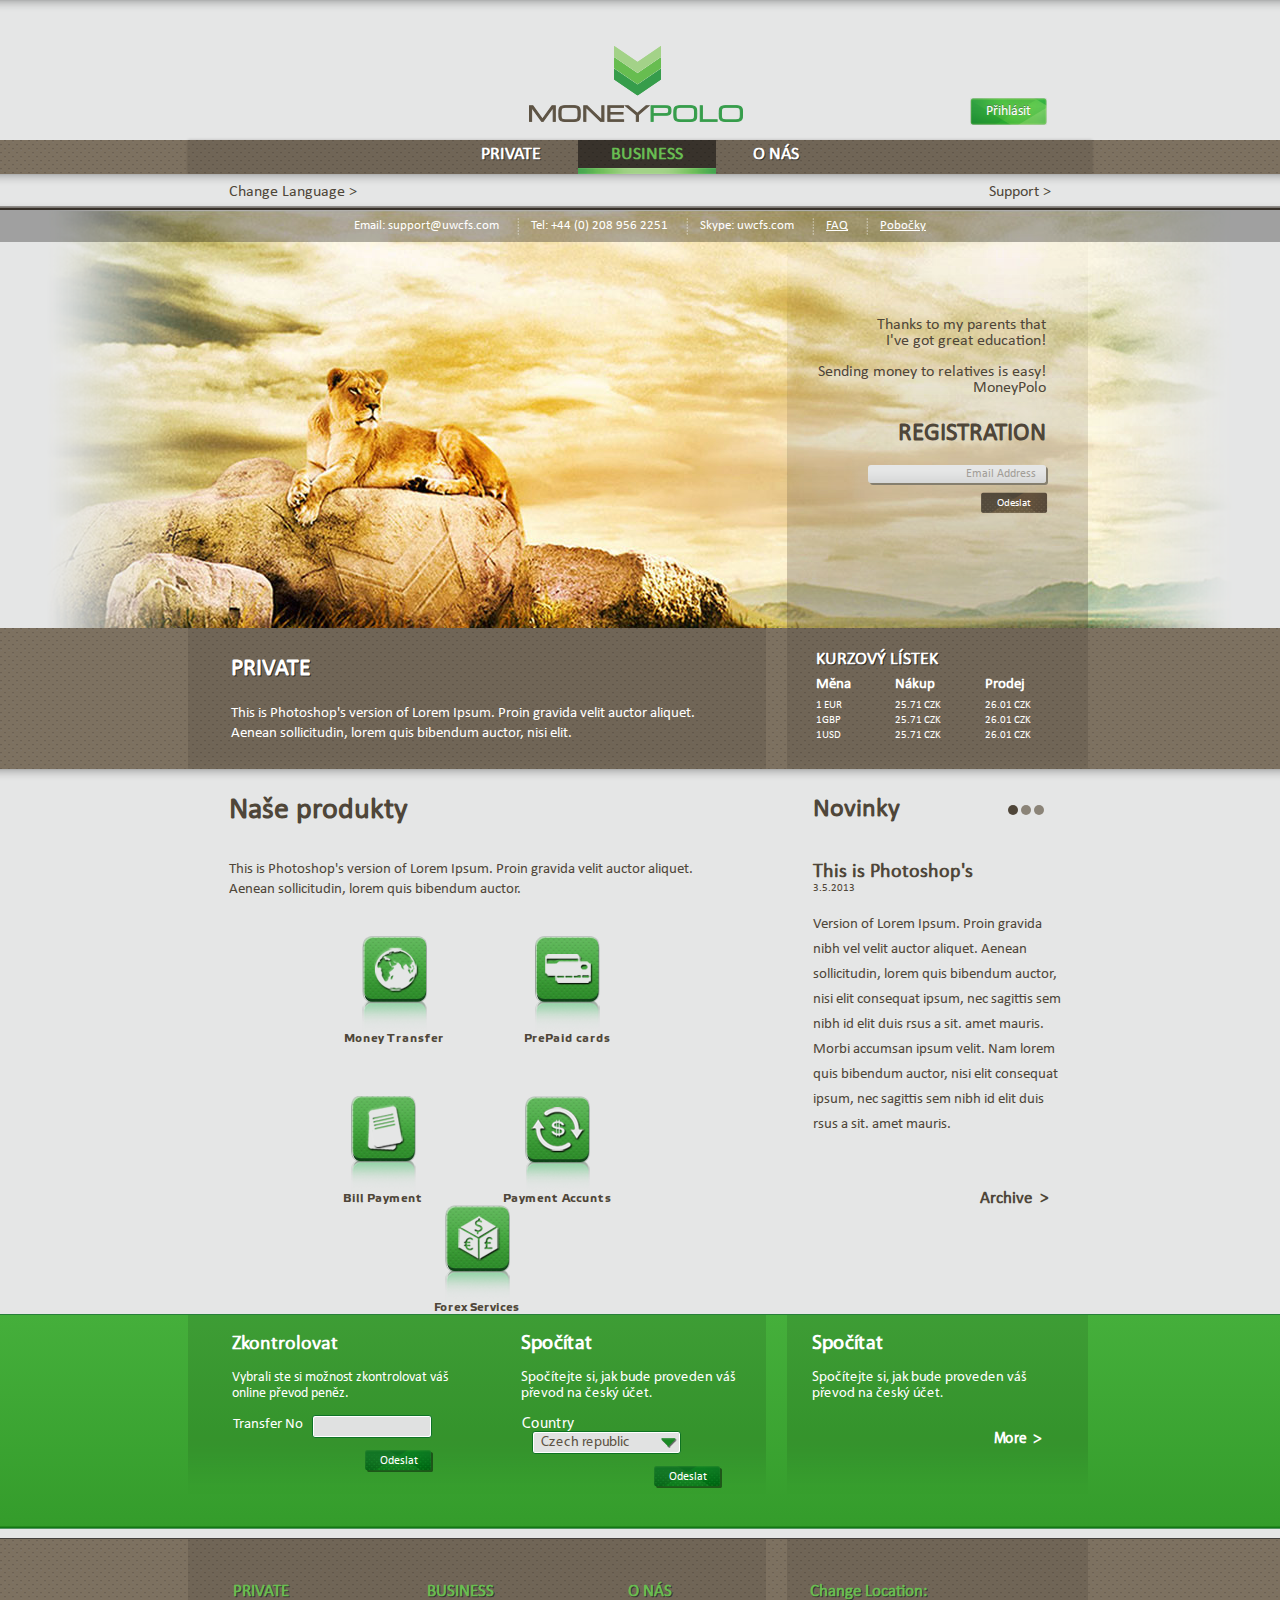
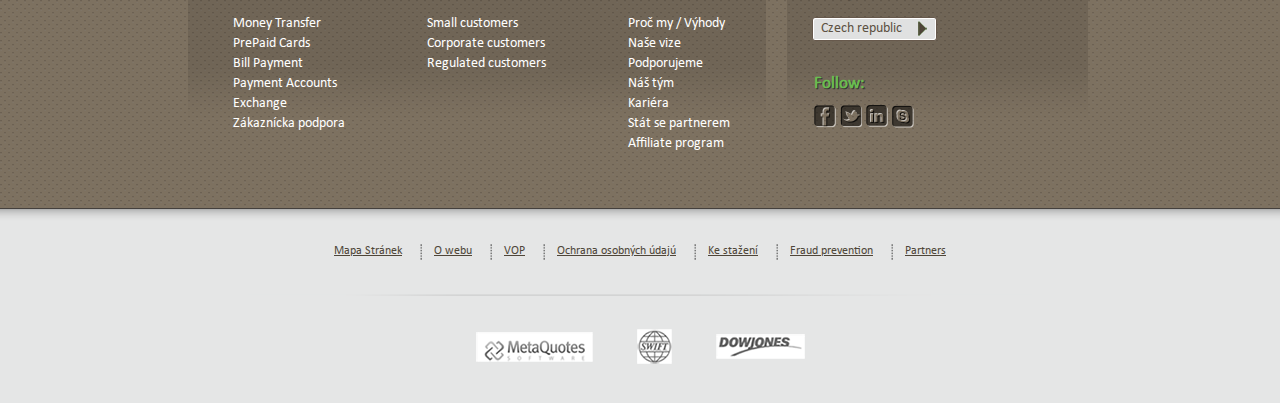
<file: www/index.html>
﻿<!DOCTYPE html> 
<html lang="ru">
<head>
    <meta charset="utf-8">
    <title>title</title>
    <link rel="stylesheet" href="css/main.css">
    <link rel="stylesheet" href="css/jquery.jscrollpane.css">
    <link rel="stylesheet" href="css/index.css">

    <script src="js/modernizr-2.6.2.min.js"></script>
    <script src="js/jquery-1.8.3.min.js"></script>
    <script src="js/jquery.mousewheel.js"></script>
    <script src="js/jquery.jscrollpane.min.js"></script>
    <script src="js/jquery.slider.js"></script>
    <script src="js/jquery.main.js"></script>

    <!--[if lte IE 9]>
        <script src="js/jquery.placeholder.js"></script>
        <link rel="stylesheet" href="css/pie.css">
    <![endif]-->
    <!--[if lte IE 8]>
        <link rel="stylesheet" href="css/main.ie8.css">
    <![endif]-->
</head>
<body>
    <!-- site -->
    <div class="site">
        <!-- header -->
        <header class="site__header">

            <!-- sign-in -->
            <div class="sign-in">
                <div>
                    <h2>Tady se můžete <span>Přihlásit</span></h2>
                    <form action="#" id="sign-in">
                        <input type="email" required class="sign-in__input sign-in__mail" placeholder="Email">
                        <input type="password" required class="sign-in__input sign-in__password" placeholder="Password">
                        <input type="submit" class="sign-in__send" value="Přihlásit">
                        <span>Zapomeli ste <a href="#">heslo</a> nebo <a href="#">email</a>?</span>
                        <div>Email address cannot be blank</div>
                    </form>
                    <button class="sign-in__close" title="close"></button>
                </div>
            </div>
            <!-- sign-in -->

            <!-- site__header-layout -->
            <div class="site__header-layout site__header-layout_first">
                <div>

                    <!-- logo -->
                    <h1 class="logo"><img src="img/logo.png" width="214" height="76" alt="Money Polo"></h1>
                    <!-- /logo -->

                    <button class="site__header-sign-in">Přihlásit</button>
                </div>
            </div>
            <!-- /site__header-layout -->

            <!-- menu -->
            <nav class="menu">
                <ol>
                    <li>
                        <a href="#">Private</a>
                    </li>
                    <li class="active">
                        <span>Business</span>
                    </li>
                    <li>
                        <a href="#">O nás</a>
                    </li>
                </ol>
            </nav>
            <!-- /menu -->

            <!-- site__header-layout -->
            <div class="site__header-layout site__header-layout_support">
                <div>

                    <!-- language -->
                    <div class="language">
                        <button>Change Language</button>
                    </div>
                    <!-- /language -->

                    <!-- support -->
                    <div class="support">
                        <button>Support</button>
                    </div>
                    <!-- /support -->

                </div>
            </div>
            <!-- /site__header-layout -->

            <!-- address -->
            <address class="address">
                <div>
                    <ul>
                        <li>Email: <a href="mailto:support@uwcfs.com">support@uwcfs.com</a></li>
                        <li>Tel: <a href="tel:+44 (0) 208 956 2251">+44 (0) 208 956 2251</a></li>
                        <li>Skype: <a href="skype:uwcfs.com">uwcfs.com</a></li>
                        <li><a class="address__lnk" href="#">FAQ</a></li>
                        <li><a class="address__lnk" href="#">Pobočky</a></li>
                    </ul>
                </div>
            </address>
            <!-- /address -->

        </header>
        <!-- /header -->

        <!-- site__content -->
        <div class="site__content">

            <!-- slider-wrap -->
            <div class="slider-wrap">

                <!-- ares-slider -->
                <div class="ares-slider2">
                    <div class="ares-slider2__item">
                        <img src="pic/gallery1.jpg" width="1753" height="425" alt="">
                    </div>
                    <div class="ares-slider2__item">
                        <img src="pic/gallery2.jpg" width="1753" height="425" alt="">
                    </div>
                    <div class="ares-slider2__item">
                        <img src="pic/gallery3.jpg" width="1753" height="425" alt="">
                    </div>

                    <div class="ares-slider2__prev"></div>
                    <div class="ares-slider2__next"></div>
                    <div class="ares-slider2__content">
                        <p>Thanks to my parents that <span>I've got great education!</span></p>
                        <p>Sending money to relatives is easy! MoneyPolo</p>
                        <form id="registration2" action="#">
                            <h2>Registration</h2>
                            <input type="email" placeholder="Email Address" required>
                            <div>
                                <input type="submit" value="Odeslat">
                            </div>
                        </form>
                    </div>

                </div>
                <!-- /ares-slider -->

            </div>
            <!-- /slider-wrap -->

            <!-- site__content-center -->
            <div class="site__content-center">

                <!-- site__content-left -->
                <div class="site__content-left site__content-shadow">

                    <!-- private -->
                    <section class="private">
                        <h2>PRIVATE</h2>
                        <p>This is Photoshop's version  of Lorem Ipsum. Proin gravida
                            velit auctor aliquet. Aenean sollicitudin, lorem quis bibendum auctor,
                            nisi elit.</p>
                    </section>
                    <!-- /private -->

                </div>
                <!-- /site__content-left -->

                <!-- site__content-right -->
                <div class="site__content-right site__content-shadow">

                    <!-- curency -->
                    <aside class="curency">
                        <h2>Kurzový lístek</h2>
                        <dl>
                            <dt>Měna</dt>
                            <dd>1 EUR </dd>
                            <dd>1GBP</dd>
                            <dd>1USD </dd>
                        </dl>
                        <dl>
                            <dt>Nákup</dt>
                            <dd>25.71 CZK </dd>
                            <dd>25.71 CZK</dd>
                            <dd>25.71 CZK </dd>
                        </dl>
                        <dl>
                            <dt>Prodej</dt>
                            <dd>26.01 CZK</dd>
                            <dd>26.01 CZK</dd>
                            <dd>26.01 CZK</dd>
                        </dl>
                    </aside>
                    <!-- /curency -->

                </div>
                <!-- /site__content-right -->

            </div>
            <!-- /site__content-center -->

            <!-- site__content-grey -->
            <div class="site__content-grey">

                <!-- site__content-center -->
                <div class="site__content-center">
                    <!-- site__content-left -->
                    <div class="site__content-left">

                        <!-- our-products -->
                        <section class="our-products">
                            <h2>Naše produkty</h2>
                            <p>This is Photoshop's version  of Lorem Ipsum. Proin gravida
                                velit auctor aliquet. Aenean sollicitudin, lorem quis
                                bibendum auctor.</p>
                            <ul>
                                <li><a href="#" class="our-products__transfer">Money Transfer</a></li>
                                <li><a href="#" class="our-products__prePaid">PrePaid cards</a></li>
                            </ul>
                            <ul>
                                <li><a href="#" class="our-products__bill">Bill Payment</a></li>
                                <li><a href="#" class="our-products__accounts">Payment Accunts</a></li>
                                <li><a href="#" class="our-products__forex">Forex Services</a></li>
                            </ul>
                        </section>
                        <!-- /our-products -->

                    </div>
                    <!-- /site__content-left -->

                    <!-- site__content-right -->
                    <div class="site__content-right">

                        <!-- novelty -->
                        <section class="novelty">
                            <h2>Novinky</h2>
                            <!-- ares-slider -->
                            <div class="ares-slider">
                                <div class="ares-slider__item">
                                    <h3>This is Photoshop's</h3>
                                    <time datetime="2013-05-03">3.5.2013</time>
                                    <p>Version  of Lorem Ipsum. Proin gravida nibh vel velit
                                        auctor aliquet. Aenean sollicitudin, lorem quis bibendum
                                        auctor, nisi elit consequat ipsum, nec sagittis sem
                                        nibh id elit duis rsus a sit. amet mauris. Morbi
                                        accumsan ipsum velit. Nam lorem quis bibendum auctor,
                                        nisi elit consequat ipsum, nec sagittis sem nibh id elit
                                        duis rsus a sit. amet mauris.</p>
                                    <a href="#">Archive</a>
                                </div>
                                <div class="ares-slider__item">
                                    <h3>This is Photoshop's</h3>
                                    <time datetime="2013-05-03">3.5.2013</time>
                                    <p>Version  of Lorem Ipsum. Proin gravida nibh vel velit
                                        auctor aliquet. Aenean sollicitudin, lorem quis bibendum
                                        auctor, nisi elit consequat ipsum, nec sagittis sem
                                        nibh id elit duis rsus a sit.</p>
                                    <a href="#">Archive</a>
                                </div>
                                <div class="ares-slider__item">
                                    <h3>This is Photoshop's</h3>
                                    <time datetime="2013-05-03">3.5.2013</time>
                                    <p>Version  of Lorem Ipsum. Proin gravida nibh vel velit
                                        auctor aliquet.</p>
                                    <a href="#">Archive</a>
                                </div>
                                <div class="ares-slider__prev"></div>
                                <div class="ares-slider__next"></div>
                            </div>
                            <!-- /ares-slider -->
                        </section>
                        <!-- /novelty -->

                    </div>
                    <!-- /site__content-right -->

                </div>
                <!-- /site__content-center -->

                <!-- site__content-green -->
                <div class="site__content-green">

                    <!-- site__content-center -->
                    <div class="site__content-center">
                        <!-- site__content-left -->
                        <div class="site__content-left site__content-shadow">
                            <div>

                                <!-- control -->
                                <form class="control" id="control" >
                                    <h2>Zkontrolovat</h2>
                                    <p>Vybrali ste si možnost zkontrolovat váš online převod peněz.</p>
                                    <label for="control__number">Transfer No</label>
                                    <input type="text" id="control__number" required>
                                    <input type="submit" value="Odeslat">
                                </form>
                                <!-- /control -->

                                <!-- calculate -->
                                <form class="calculate">
                                    <h2>Spočítat</h2>
                                    <p>Spočítejte si, jak bude proveden váš  převod na český účet.</p>
                                    <label for="control__number">Country</label>
                                    <select class="control__select">
                                        <option value="Czech republic" selected>Czech republic</option>
                                        <option value="Cameroon">Cameroon</option>
                                        <option value="Central Africa">Central Africa</option>
                                        <option value="Denmark">Denmark</option>
                                        <option value="Egypt">Egypt</option>
                                        <option value="Estonia">Estonia</option>
                                        <option value="Finland">Finland</option>
                                        <option value="France">France</option>
                                        <option value="French Polynesia">French Polynesia</option>
                                        <option value="Germany">Germany</option>
                                        <option value="Greece">Greece</option>
                                    </select>
                                    <input type="submit" value="Odeslat">
                                </form>
                                <!-- /calculate -->

                            </div>
                        </div>
                        <!-- /site__content-left -->

                        <!-- site__content-right -->
                        <div class="site__content-right site__content-shadow">

                            <!-- calculate -->
                            <section class="calculate">
                                <h2>Spočítat</h2>
                                <p>Spočítejte si, jak bude proveden váš  převod na český účet.</p>
                                <a href="#">More</a>
                            </section>
                            <!-- /calculate -->

                        </div>
                        <!-- /site__content-right -->

                    </div>
                    <!-- /site__content-center -->

                </div>
                <!-- /site__content-green -->

            </div>
            <!-- /site__content-grey -->

        </div>
        <!-- /site__content -->

    </div>
    <!-- /site -->

    <!-- footer -->
    <footer class="site__footer">

        <!-- footer__layout -->
        <div class="footer__layout">
            <div>

                <!-- footer__nav -->
                <nav class="footer__nav">
                    <dl>
                        <dt>Private</dt>
                        <dd><a href="#">Money Transfer</a></dd>
                        <dd><a href="#">PrePaid Cards</a></dd>
                        <dd><a href="#">Bill Payment</a></dd>
                        <dd><a href="#">Payment Accounts</a></dd>
                        <dd><a href="#">Exchange</a></dd>
                        <dd><a href="#">Zákaznícka podpora</a></dd>
                    </dl>
                    <dl>
                        <dt>Business</dt>
                        <dd><a href="#">Small customers</a></dd>
                        <dd><a href="#">Corporate customers</a></dd>
                        <dd><a href="#">Regulated customers</a></dd>
                    </dl>
                    <dl>
                        <dt>O Nás</dt>
                        <dd><a href="#">Proč my / Výhody</a></dd>
                        <dd><a href="#">Naše vize</a></dd>
                        <dd><a href="#">Podporujeme</a></dd>
                        <dd><a href="#">Náš tým</a></dd>
                        <dd><a href="#">Kariéra</a></dd>
                        <dd><a href="#">Stát se partnerem</a></dd>
                        <dd><a href="#">Affiliate program</a></dd>
                    </dl>
                </nav>
                <!-- /footer__nav -->

                <!-- footer__location -->
                <div class="footer__location">
                    <h2>Change Location:</h2>
                    <form action="#" id="footer-location">
                        <select class="footer-location__select">
                            <option value="Czech republic" selected>Czech republic</option>
                            <option value="Cameroon">Cameroon</option>
                            <option value="Central Africa">Central Africa</option>
                            <option value="Denmark">Denmark</option>
                            <option value="Egypt">Egypt</option>
                            <option value="Estonia">Estonia</option>
                            <option value="Finland">Finland</option>
                            <option value="France">France</option>
                            <option value="French Polynesia">French Polynesia</option>
                            <option value="Germany">Germany</option>
                            <option value="Greece">Greece</option>
                            <option value="Czech republic">Czech republic</option>
                            <option value="Cameroon">Cameroon</option>
                            <option value="Central Africa">Central Africa</option>
                            <option value="Denmark">Denmark</option>
                            <option value="Egypt">Egypt</option>
                            <option value="Estonia">Estonia</option>
                            <option value="Finland">Finland</option>
                            <option value="France">France</option>
                            <option value="French Polynesia">French Polynesia</option>
                            <option value="Germany">Germany</option>
                            <option value="Greece">Greece</option>
                        </select>
                    </form>

                    <!-- footer__social -->
                    <div class="footer__social">
                        <h2>Follow:</h2>
                        <ul>
                            <li class="f"></li>
                            <li class="t"></li>
                            <li class="in"></li>
                            <li class="s"></li>
                        </ul>
                    </div>
                    <!-- /footer__social -->

                </div>
                <!-- /footer__location -->

            </div>
        </div>
        <!-- /footer__layout -->

        <!-- footer__layout -->
        <div class="footer__layout">
            <div>

                <!-- footer__menu -->
                <nav class="footer__menu">
                    <ol>
                        <li><a href="#">Mapa Stránek </a></li>
                        <li><a href="#">O webu</a></li>
                        <li><a href="#">VOP</a></li>
                        <li><a href="#">Ochrana osobných údajú</a></li>
                        <li><a href="#">Ke stažení</a></li>
                        <li><a href="#">Fraud prevention</a></li>
                        <li><a href="#">Partners</a></li>
                    </ol>
                </nav>
                <!-- /footer__menu -->

                <!-- footer__sponsors -->
                <ul class="footer__sponsors">
                    <li><a href="#"><img src="pic/metaquotes.png" alt=""></a></li>
                    <li><a href="#"><img src="pic/swift.png" alt=""></a></li>
                    <li><a href="#"><img src="pic/dowjones.png" alt=""></a></li>
                </ul>
                <!-- /footer__sponsors -->

            </div>
        </div>
        <!-- /footer__layout -->

    </footer>
    <!-- /footer -->

</body>
</html>
</file>
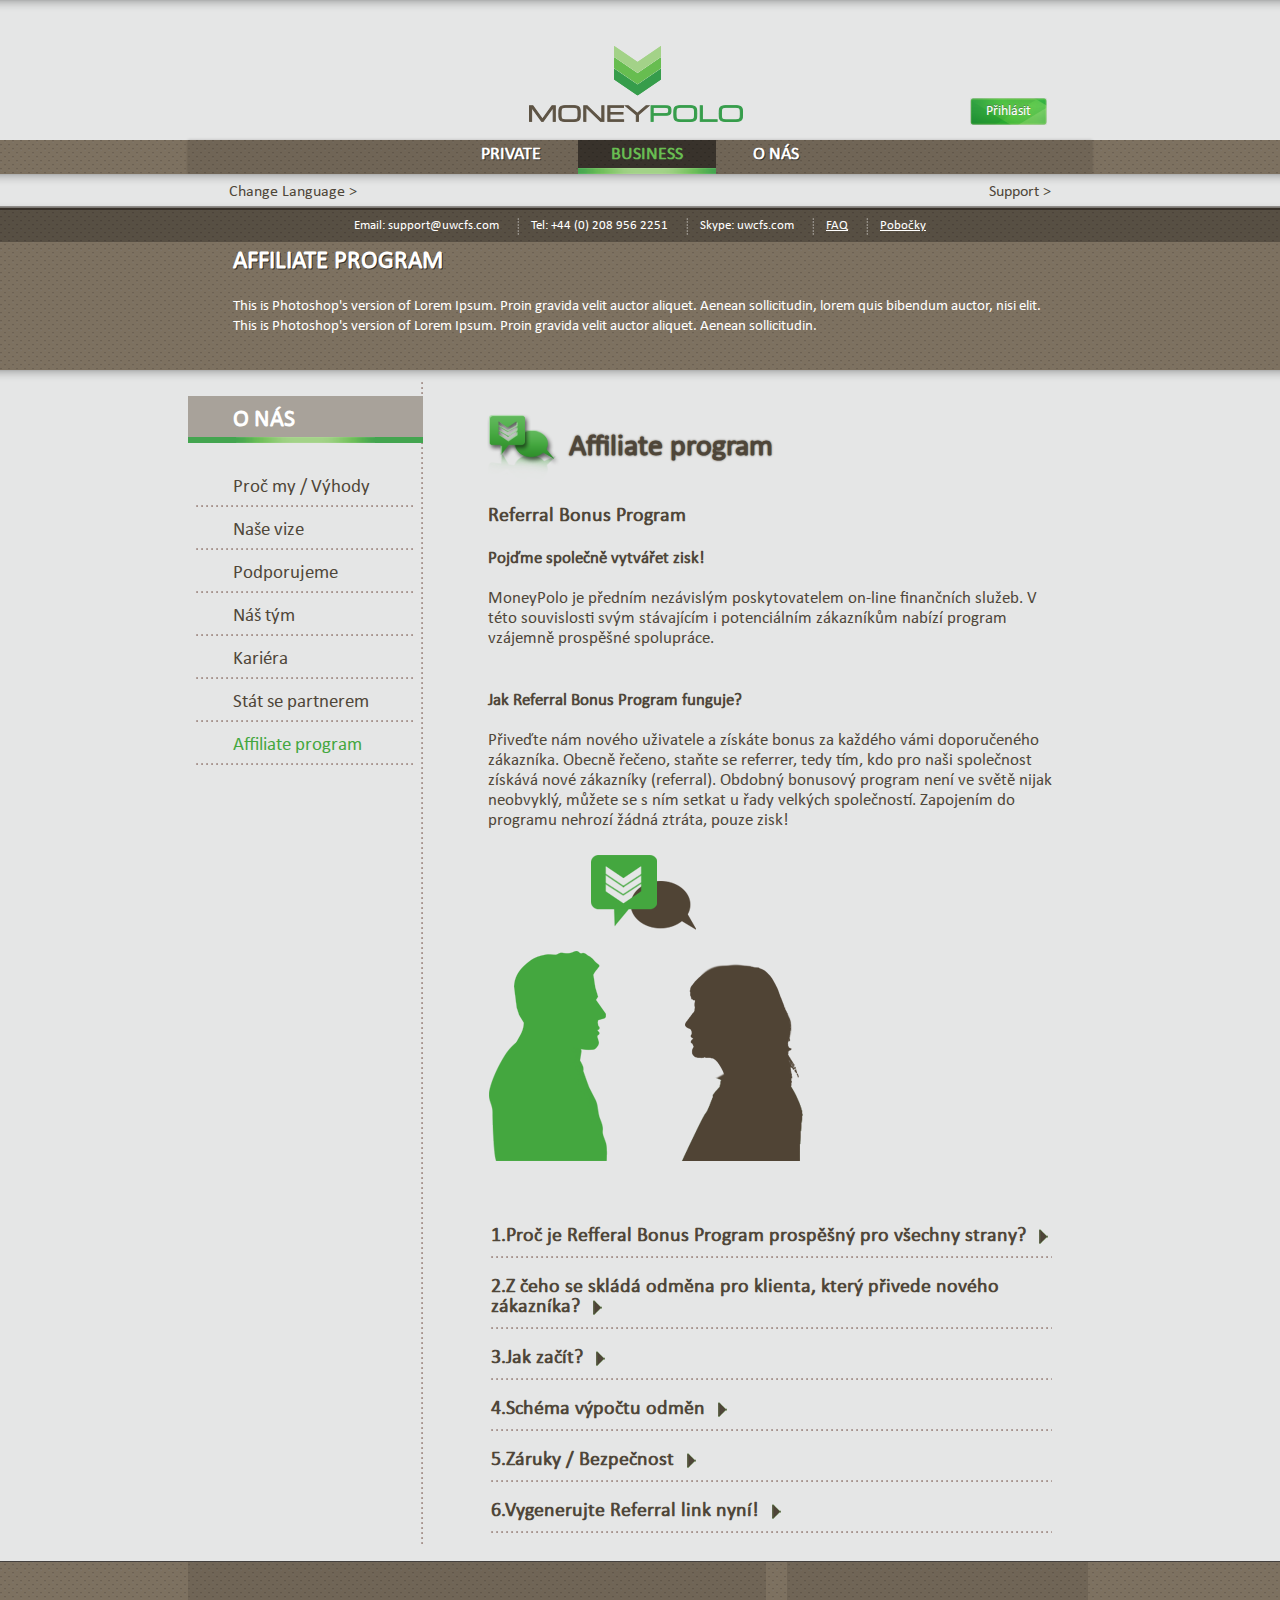
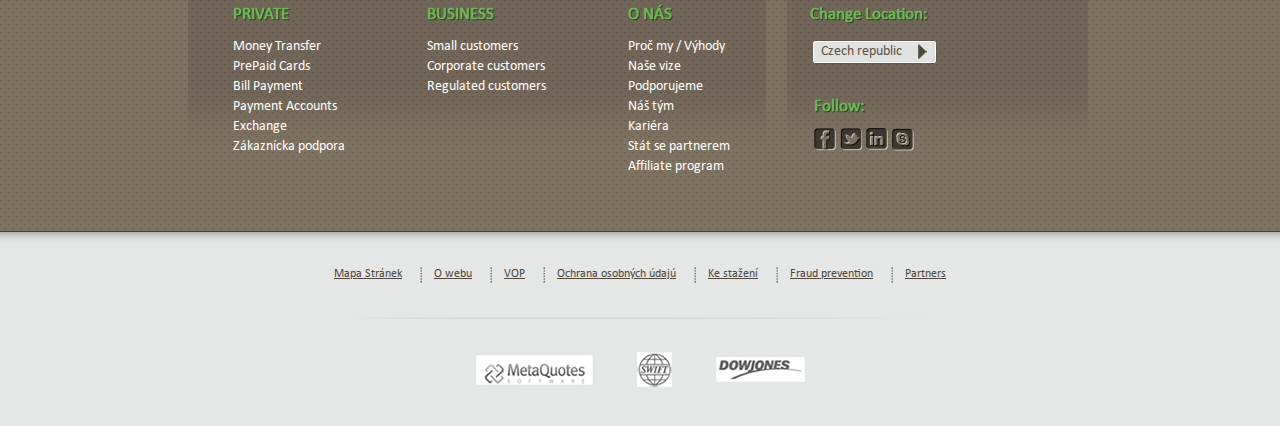
<file: www/affiliate.html>
﻿<!DOCTYPE html> 
<html lang="ru">
<head>
    <meta charset="utf-8">
    <title>title</title>
    <link rel="stylesheet" href="css/main.css">
    <link rel="stylesheet" href="css/jquery.jscrollpane.css">
    <link rel="stylesheet" href="css/prepaid_cards.css">

    <script src="js/modernizr-2.6.2.min.js"></script>
    <script src="js/jquery-1.8.3.min.js"></script>
    <script src="js/jquery.mousewheel.js"></script>
    <script src="js/jquery.jscrollpane.min.js"></script>
    <script src="js/jquery.accordion.js"></script>
    <script src="js/jquery.main.js"></script>

    <!--[if lte IE 9]>
        <script src="js/jquery.placeholder.js"></script>
        <link rel="stylesheet" href="css/pie.css">
    <![endif]-->
    <!--[if lte IE 8]>
        <link rel="stylesheet" href="css/main.ie8.css">
    <![endif]-->
</head>
<body>
    <!-- site -->
    <div class="site">
        <!-- header -->
        <header class="site__header">

            <!-- sign-in -->
            <div class="sign-in">
                <div>
                    <h2>Tady se můžete <span>Přihlásit</span></h2>
                    <form action="#" id="sign-in">
                        <input type="email" required class="sign-in__input sign-in__mail" placeholder="Email">
                        <input type="password" required class="sign-in__input sign-in__password" placeholder="Password">
                        <input type="submit" class="sign-in__send" value="Přihlásit">
                        <span>Zapomeli ste <a href="#">heslo</a> nebo <a href="#">email</a>?</span>
                        <div>Email address cannot be blank</div>
                    </form>
                    <button class="sign-in__close" title="close"></button>
                </div>
            </div>
            <!-- sign-in -->

            <!-- site__header-layout -->
            <div class="site__header-layout site__header-layout_first">
                <div>

                    <!-- logo -->
                    <a href="#" class="logo" title="на главную"><img src="img/logo.png" width="214" height="76" alt="Money Polo"></a>
                    <!-- /logo -->

                    <button class="site__header-sign-in">Přihlásit</button>
                </div>
            </div>
            <!-- /site__header-layout -->

            <!-- menu -->
            <nav class="menu">
                <ol>
                    <li>
                        <a href="#">Private</a>
                    </li>
                    <li class="active">
                        <span>Business</span>
                    </li>
                    <li>
                        <a href="#">O nás</a>
                    </li>
                </ol>
            </nav>
            <!-- /menu -->

            <!-- site__header-layout -->
            <div class="site__header-layout site__header-layout_support">
                <div>

                    <!-- language -->
                    <div class="language">
                        <button>Change Language</button>
                    </div>
                    <!-- /language -->

                    <!-- support -->
                    <div class="support">
                        <button>Support</button>
                    </div>
                    <!-- /support -->

                </div>
            </div>
            <!-- /site__header-layout -->

            <!-- address -->
            <address class="address">
                <div>
                    <ul>
                        <li>Email: <a href="mailto:support@uwcfs.com">support@uwcfs.com</a></li>
                        <li>Tel: <a href="tel:+44 (0) 208 956 2251">+44 (0) 208 956 2251</a></li>
                        <li>Skype: <a href="skype:uwcfs.com">uwcfs.com</a></li>
                        <li><a class="address__lnk" href="#">FAQ</a></li>
                        <li><a class="address__lnk" href="#">Pobočky</a></li>
                    </ul>
                </div>
            </address>
            <!-- /address -->

        </header>
        <!-- /header -->

        <!-- site__content -->
        <div class="site__content">

            <!-- site__content-center -->
            <div class="site__content-center">

                <!-- prepeid -->
                <section class="prepeid">
                    <h1>Affiliate program</h1>
                    <p>
                        This is Photoshop's version  of Lorem Ipsum. Proin gravida
                        velit auctor aliquet. Aenean sollicitudin, lorem quis bibendum auctor,
                        nisi elit. This is Photoshop's version  of Lorem Ipsum. Proin gravida
                        velit auctor aliquet. Aenean sollicitudin.</p>
                </section>
                <!-- /prepeid -->

            </div>
            <!-- /site__content-center -->

            <!-- site__content-grey -->
            <div class="site__content-grey">

                <!-- site__content-center -->
                <div class="site__content-center">

                    <!-- sub-menu -->
                    <aside class="sub-menu">
                        <h2>O NÁS</h2>
                        <ul>
                            <li><a href="#">Proč my / Výhody</a></li>
                            <li><a href="#">Naše vize</a></li>
                            <li><a href="#">Podporujeme</a></li>
                            <li><a href="#">Náš tým</a></li>
                            <li><a href="#">Kariéra</a></li>
                            <li><a href="#">Stát se partnerem</a></li>
                            <li class="active"><span>Affiliate program</span></li>
                        </ul>
                    </aside>
                    <!-- /sub-menu -->

                    <!-- site__content-wrap -->
                    <div class="site__content-wrap">

                        <!-- allifiate -->
                        <div class="allifiate">
                            <h2>Affiliate program</h2>
                            <h3>Referral Bonus Program</h3>
                            <b>Pojďme společně vytvářet zisk!</b>
                            <p>MoneyPolo je předním nezávislým poskytovatelem on-line finančních služeb.
                                V této souvislosti svým stávajícím i potenciálním zákazníkům nabízí program
                                vzájemně prospěšné spolupráce.</p>
                            <b>Jak Referral Bonus Program funguje?</b>
                            <p>Přiveďte nám nového uživatele a získáte bonus za každého vámi doporučeného
                                zákazníka. Obecně řečeno, staňte se referrer, tedy tím, kdo pro naši společnost
                                získává nové zákazníky (referral).
                                <span>Obdobný bonusový program není ve světě nijak neobvyklý, můžete se s
                                    ním setkat u řady velkých společností. Zapojením do programu nehrozí
                                    žádná ztráta, pouze zisk!</span></p>
                        </div>
                        <!-- /allifiate -->

                        <!-- allifiate -->
                        <div class="allifiate">

                            <!-- accordion -->
                            <dl class="accordion">
                                <dt>Proč je Refferal Bonus Program prospěšný pro všechny strany?</dt>
                                <dd>
                                    <ul>
                                        <li>otev?ete si ??et v na?em online syst?mu</li>
                                        <li>p?ipravte si kopii ID a potvrzen? o pobytu (ne star?? ne? 3 m?s?ce)</li>
                                        <li>projd?te n?? prim?rn? proces ov??en?</li>
                                        <li>vlo?te na sv?j ??et minim?ln? vklad</li>
                                        <li>vypl?te popt?vkov? formul?? karty</li>
                                        <li>stav vy?izov?n? sv? ??dosti sledujte v syst?mu Account Management</li>
                                        <li>o vyhotoven? karty budete informovan? emailem, plastov? karta je zasl?na na
                                            adresu, virtu?ln? emailem </li>
                                    </ul>
                                </dd>
                                <dt>Z čeho se skládá odměna pro klienta, který přivede nového zákazníka?</dt>
                                <dd>
                                    <ul>
                                        <li>otev?ete si ??et v na?em online syst?mu</li>
                                        <li>p?ipravte si kopii ID a potvrzen? o pobytu (ne star?? ne? 3 m?s?ce)</li>
                                        <li>projd?te n?? prim?rn? proces ov??en?</li>
                                        <li>vlo?te na sv?j ??et minim?ln? vklad</li>
                                        <li>vypl?te popt?vkov? formul?? karty</li>
                                        <li>stav vy?izov?n? sv? ??dosti sledujte v syst?mu Account Management</li>
                                        <li>o vyhotoven? karty budete informovan? emailem, plastov? karta je zasl?na na
                                            adresu, virtu?ln? emailem </li>
                                    </ul>
                                </dd>
                                <dt>Jak začít?</dt>
                                <dd>
                                    <ul>
                                        <li>otev?ete si ??et v na?em online syst?mu</li>
                                        <li>p?ipravte si kopii ID a potvrzen? o pobytu (ne star?? ne? 3 m?s?ce)</li>
                                        <li>projd?te n?? prim?rn? proces ov??en?</li>
                                        <li>vlo?te na sv?j ??et minim?ln? vklad</li>
                                        <li>vypl?te popt?vkov? formul?? karty</li>
                                        <li>stav vy?izov?n? sv? ??dosti sledujte v syst?mu Account Management</li>
                                        <li>o vyhotoven? karty budete informovan? emailem, plastov? karta je zasl?na na
                                            adresu, virtu?ln? emailem </li>
                                    </ul>
                                </dd>
                                <dt>Schéma výpočtu odměn</dt>
                                <dd>
                                    <ul>
                                        <li>otev?ete si ??et v na?em online syst?mu</li>
                                        <li>p?ipravte si kopii ID a potvrzen? o pobytu (ne star?? ne? 3 m?s?ce)</li>
                                        <li>projd?te n?? prim?rn? proces ov??en?</li>
                                        <li>vlo?te na sv?j ??et minim?ln? vklad</li>
                                        <li>vypl?te popt?vkov? formul?? karty</li>
                                        <li>stav vy?izov?n? sv? ??dosti sledujte v syst?mu Account Management</li>
                                        <li>o vyhotoven? karty budete informovan? emailem, plastov? karta je zasl?na na
                                            adresu, virtu?ln? emailem </li>
                                    </ul>
                                </dd>
                                <dt>Záruky / Bezpečnost</dt>
                                <dd>
                                    <ul>
                                        <li>otev?ete si ??et v na?em online syst?mu</li>
                                        <li>p?ipravte si kopii ID a potvrzen? o pobytu (ne star?? ne? 3 m?s?ce)</li>
                                        <li>projd?te n?? prim?rn? proces ov??en?</li>
                                        <li>vlo?te na sv?j ??et minim?ln? vklad</li>
                                        <li>vypl?te popt?vkov? formul?? karty</li>
                                        <li>stav vy?izov?n? sv? ??dosti sledujte v syst?mu Account Management</li>
                                        <li>o vyhotoven? karty budete informovan? emailem, plastov? karta je zasl?na na
                                            adresu, virtu?ln? emailem </li>
                                    </ul>
                                </dd>
                                <dt>Vygenerujte Referral link nyní!</dt>
                                <dd>
                                    <ul>
                                        <li>otev?ete si ??et v na?em online syst?mu</li>
                                        <li>p?ipravte si kopii ID a potvrzen? o pobytu (ne star?? ne? 3 m?s?ce)</li>
                                        <li>projd?te n?? prim?rn? proces ov??en?</li>
                                        <li>vlo?te na sv?j ??et minim?ln? vklad</li>
                                        <li>vypl?te popt?vkov? formul?? karty</li>
                                        <li>stav vy?izov?n? sv? ??dosti sledujte v syst?mu Account Management</li>
                                        <li>o vyhotoven? karty budete informovan? emailem, plastov? karta je zasl?na na
                                            adresu, virtu?ln? emailem </li>
                                    </ul>
                                </dd>
                            </dl>
                            <!-- /accordion-->

                        </div>
                        <!-- /allifiate -->

                    </div>
                    <!-- /site__content-wrap -->

                </div>
                <!-- /site__content-center -->

            </div>
            <!-- /site__content-grey -->

        </div>
        <!-- /site__content -->

    </div>
    <!-- /site -->

    <!-- footer -->
    <footer class="site__footer">

        <!-- footer__layout -->
        <div class="footer__layout">
            <div>

                <!-- footer__nav -->
                <nav class="footer__nav">
                    <dl>
                        <dt>Private</dt>
                        <dd><a href="#">Money Transfer</a></dd>
                        <dd><a href="#">PrePaid Cards</a></dd>
                        <dd><a href="#">Bill Payment</a></dd>
                        <dd><a href="#">Payment Accounts</a></dd>
                        <dd><a href="#">Exchange</a></dd>
                        <dd><a href="#">Zákaznícka podpora</a></dd>
                    </dl>
                    <dl>
                        <dt>Business</dt>
                        <dd><a href="#">Small customers</a></dd>
                        <dd><a href="#">Corporate customers</a></dd>
                        <dd><a href="#">Regulated customers</a></dd>
                    </dl>
                    <dl>
                        <dt>O Nás</dt>
                        <dd><a href="#">Proč my / Výhody</a></dd>
                        <dd><a href="#">Naše vize</a></dd>
                        <dd><a href="#">Podporujeme</a></dd>
                        <dd><a href="#">Náš tým</a></dd>
                        <dd><a href="#">Kariéra</a></dd>
                        <dd><a href="#">Stát se partnerem</a></dd>
                        <dd><a href="#">Affiliate program</a></dd>
                    </dl>
                </nav>
                <!-- /footer__nav -->

                <!-- footer__location -->
                <div class="footer__location">
                    <h2>Change Location:</h2>
                    <form action="#" id="footer-location">
                        <select class="footer-location__select">
                            <option value="Czech republic" selected>Czech republic</option>
                            <option value="Cameroon">Cameroon</option>
                            <option value="Central Africa">Central Africa</option>
                            <option value="Denmark">Denmark</option>
                            <option value="Egypt">Egypt</option>
                            <option value="Estonia">Estonia</option>
                            <option value="Finland">Finland</option>
                            <option value="France">France</option>
                            <option value="French Polynesia">French Polynesia</option>
                            <option value="Germany">Germany</option>
                            <option value="Greece">Greece</option>
                            <option value="Czech republic">Czech republic</option>
                            <option value="Cameroon">Cameroon</option>
                            <option value="Central Africa">Central Africa</option>
                            <option value="Denmark">Denmark</option>
                            <option value="Egypt">Egypt</option>
                            <option value="Estonia">Estonia</option>
                            <option value="Finland">Finland</option>
                            <option value="France">France</option>
                            <option value="French Polynesia">French Polynesia</option>
                            <option value="Germany">Germany</option>
                            <option value="Greece">Greece</option>
                        </select>
                    </form>

                    <!-- footer__social -->
                    <div class="footer__social">
                        <h2>Follow:</h2>
                        <ul>
                            <li class="f"></li>
                            <li class="t"></li>
                            <li class="in"></li>
                            <li class="s"></li>
                        </ul>
                    </div>
                    <!-- /footer__social -->

                </div>
                <!-- /footer__location -->

            </div>
        </div>
        <!-- /footer__layout -->

        <!-- footer__layout -->
        <div class="footer__layout">
            <div>

                <!-- footer__menu -->
                <nav class="footer__menu">
                    <ol>
                        <li><a href="#">Mapa Stránek </a></li>
                        <li><a href="#">O webu</a></li>
                        <li><a href="#">VOP</a></li>
                        <li><a href="#">Ochrana osobných údajú</a></li>
                        <li><a href="#">Ke stažení</a></li>
                        <li><a href="#">Fraud prevention</a></li>
                        <li><a href="#">Partners</a></li>
                    </ol>
                </nav>
                <!-- /footer__menu -->

                <!-- footer__sponsors -->
                <ul class="footer__sponsors">
                    <li><a href="#"><img src="pic/metaquotes.png" alt=""></a></li>
                    <li><a href="#"><img src="pic/swift.png" alt=""></a></li>
                    <li><a href="#"><img src="pic/dowjones.png" alt=""></a></li>
                </ul>
                <!-- /footer__sponsors -->

            </div>
        </div>
        <!-- /footer__layout -->

    </footer>
    <!-- /footer -->

</body>
</html>
</file>
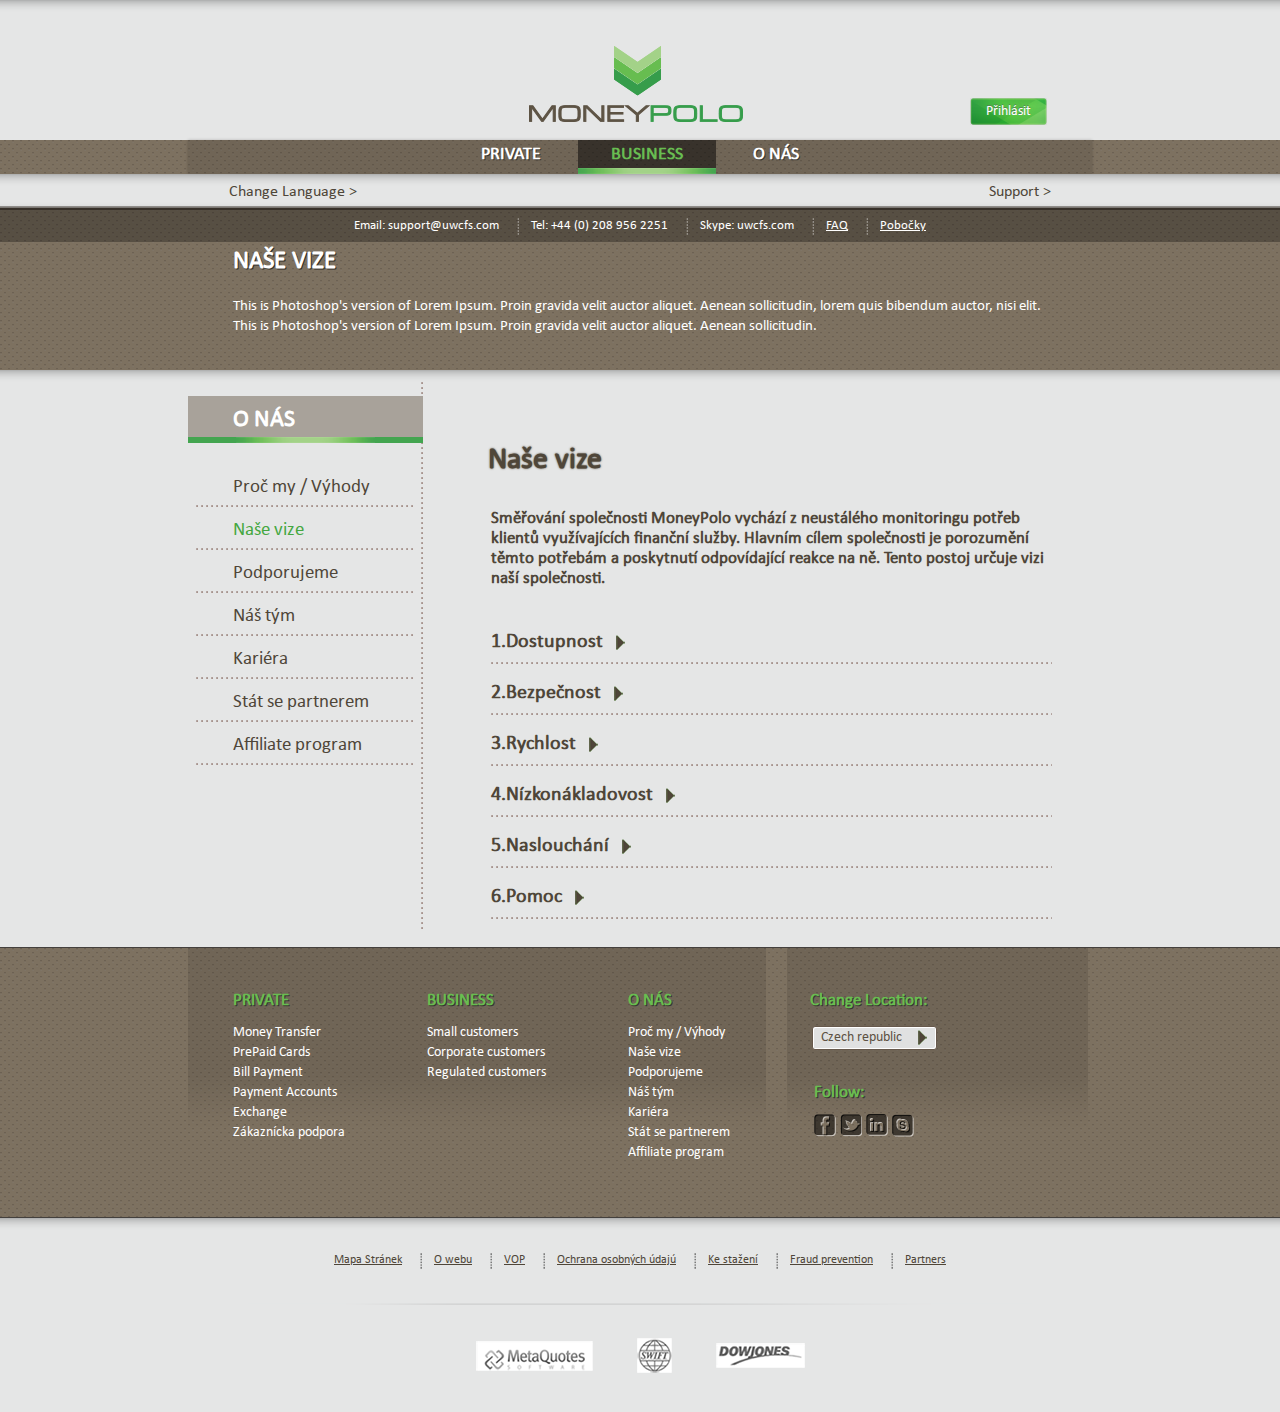
<file: www/nase-vize.html>
﻿<!DOCTYPE html> 
<html lang="ru">
<head>
    <meta charset="utf-8">
    <title>title</title>
    <link rel="stylesheet" href="css/main.css">
    <link rel="stylesheet" href="css/jquery.jscrollpane.css">
    <link rel="stylesheet" href="css/prepaid_cards.css">

    <script src="js/modernizr-2.6.2.min.js"></script>
    <script src="js/jquery-1.8.3.min.js"></script>
    <script src="js/jquery.mousewheel.js"></script>
    <script src="js/jquery.jscrollpane.min.js"></script>
    <script src="js/jquery.accordion.js"></script>
    <script src="js/jquery.main.js"></script>

    <!--[if lte IE 9]>
        <script src="js/jquery.placeholder.js"></script>
        <link rel="stylesheet" href="css/pie.css">
    <![endif]-->
    <!--[if lte IE 8]>
        <link rel="stylesheet" href="css/main.ie8.css">
    <![endif]-->
</head>
<body>
    <!-- site -->
    <div class="site">
        <!-- header -->
        <header class="site__header">

            <!-- sign-in -->
            <div class="sign-in">
                <div>
                    <h2>Tady se můžete <span>Přihlásit</span></h2>
                    <form action="#" id="sign-in">
                        <input type="email" required class="sign-in__input sign-in__mail" placeholder="Email">
                        <input type="password" required class="sign-in__input sign-in__password" placeholder="Password">
                        <input type="submit" class="sign-in__send" value="Přihlásit">
                        <span>Zapomeli ste <a href="#">heslo</a> nebo <a href="#">email</a>?</span>
                        <div>Email address cannot be blank</div>
                    </form>
                    <button class="sign-in__close" title="close"></button>
                </div>
            </div>
            <!-- sign-in -->

            <!-- site__header-layout -->
            <div class="site__header-layout site__header-layout_first">
                <div>

                    <!-- logo -->
                    <a href="#" class="logo" title="на главную"><img src="img/logo.png" width="214" height="76" alt="Money Polo"></a>
                    <!-- /logo -->

                    <button class="site__header-sign-in">Přihlásit</button>
                </div>
            </div>
            <!-- /site__header-layout -->

            <!-- menu -->
            <nav class="menu">
                <ol>
                    <li>
                        <a href="#">Private</a>
                    </li>
                    <li class="active">
                        <span>Business</span>
                    </li>
                    <li>
                        <a href="#">O nás</a>
                    </li>
                </ol>
            </nav>
            <!-- /menu -->

            <!-- site__header-layout -->
            <div class="site__header-layout site__header-layout_support">
                <div>

                    <!-- language -->
                    <div class="language">
                        <button>Change Language</button>
                    </div>
                    <!-- /language -->

                    <!-- support -->
                    <div class="support">
                        <button>Support</button>
                    </div>
                    <!-- /support -->

                </div>
            </div>
            <!-- /site__header-layout -->

            <!-- address -->
            <address class="address">
                <div>
                    <ul>
                        <li>Email: <a href="mailto:support@uwcfs.com">support@uwcfs.com</a></li>
                        <li>Tel: <a href="tel:+44 (0) 208 956 2251">+44 (0) 208 956 2251</a></li>
                        <li>Skype: <a href="skype:uwcfs.com">uwcfs.com</a></li>
                        <li><a class="address__lnk" href="#">FAQ</a></li>
                        <li><a class="address__lnk" href="#">Pobočky</a></li>
                    </ul>
                </div>
            </address>
            <!-- /address -->

        </header>
        <!-- /header -->

        <!-- site__content -->
        <div class="site__content">

            <!-- site__content-center -->
            <div class="site__content-center">

                <!-- prepeid -->
                <section class="prepeid">
                    <h1>Naše vize</h1>
                    <p>
                        This is Photoshop's version  of Lorem Ipsum. Proin gravida
                        velit auctor aliquet. Aenean sollicitudin, lorem quis bibendum auctor,
                        nisi elit. This is Photoshop's version  of Lorem Ipsum. Proin gravida
                        velit auctor aliquet. Aenean sollicitudin.</p>
                </section>
                <!-- /prepeid -->

            </div>
            <!-- /site__content-center -->

            <!-- site__content-grey -->
            <div class="site__content-grey">

                <!-- site__content-center -->
                <div class="site__content-center">

                    <!-- sub-menu -->
                    <aside class="sub-menu">
                        <h2>O NÁS</h2>
                        <ul>
                            <li><a href="#">Proč my / Výhody</a></li>
                            <li class="active"><span>Naše vize</span></li>
                            <li><a href="#">Podporujeme</a></li>
                            <li><a href="#">Náš tým</a></li>
                            <li><a href="#">Kariéra</a></li>
                            <li><a href="#">Stát se partnerem</a></li>
                            <li><a href="#">Affiliate program</a></li>
                        </ul>
                    </aside>
                    <!-- /sub-menu -->

                    <!-- site__content-wrap -->
                    <div class="site__content-wrap">

                        <!-- allifiate -->
                        <div class="nase-vize">
                            <h2>Naše vize</h2>
                            <p><b>Směřování společnosti MoneyPolo vychází z neustálého monitoringu potřeb klientů využívajících finanční služby. Hlavním cílem společnosti je porozumění těmto potřebám a poskytnutí odpovídající reakce na ně. Tento postoj určuje vizi naší společnosti.</b></p>

                            <!-- accordion -->
                            <dl class="accordion">
                                <dt>Dostupnost</dt>
                                <dd>
                                    <p>Odborníci MoneyPolo neustále pracují na rozšíření sítě svých poboček, partnerů a platebních míst tak, aby byla služba co nejdostupnější pro klienty po celém světě.</p>
                                </dd>
                                <dt>Bezpečnost</dt>
                                <dd>
                                    <p>Odborníci MoneyPolo neustále pracují na rozšíření sítě svých poboček, partnerů a platebních míst tak, aby byla služba co nejdostupnější pro klienty po celém světě.</p>
                                </dd>
                                <dt>Rychlost</dt>
                                <dd>
                                    <p>Odborníci MoneyPolo neustále pracují na rozšíření sítě svých poboček, partnerů a platebních míst tak, aby byla služba co nejdostupnější pro klienty po celém světě.</p>
                                </dd>
                                <dt>Nízkonákladovost</dt>
                                <dd>
                                    <p>Odborníci MoneyPolo neustále pracují na rozšíření sítě svých poboček, partnerů a platebních míst tak, aby byla služba co nejdostupnější pro klienty po celém světě.</p>
                                </dd>
                                <dt>Naslouchání</dt>
                                <dd>
                                    <p>Odborníci MoneyPolo neustále pracují na rozšíření sítě svých poboček, partnerů a platebních míst tak, aby byla služba co nejdostupnější pro klienty po celém světě.</p>
                                </dd>
                                <dt>Pomoc</dt>
                                <dd>
                                    <p>Odborníci MoneyPolo neustále pracují na rozšíření sítě svých poboček, partnerů a platebních míst tak, aby byla služba co nejdostupnější pro klienty po celém světě.</p>
                                </dd>
                            </dl>
                            <!-- /accordion-->

                        </div>
                        <!-- /allifiate -->

                    </div>
                    <!-- /site__content-wrap -->

                </div>
                <!-- /site__content-center -->

            </div>
            <!-- /site__content-grey -->

        </div>
        <!-- /site__content -->

    </div>
    <!-- /site -->

    <!-- footer -->
    <footer class="site__footer">

        <!-- footer__layout -->
        <div class="footer__layout">
            <div>

                <!-- footer__nav -->
                <nav class="footer__nav">
                    <dl>
                        <dt>Private</dt>
                        <dd><a href="#">Money Transfer</a></dd>
                        <dd><a href="#">PrePaid Cards</a></dd>
                        <dd><a href="#">Bill Payment</a></dd>
                        <dd><a href="#">Payment Accounts</a></dd>
                        <dd><a href="#">Exchange</a></dd>
                        <dd><a href="#">Zákaznícka podpora</a></dd>
                    </dl>
                    <dl>
                        <dt>Business</dt>
                        <dd><a href="#">Small customers</a></dd>
                        <dd><a href="#">Corporate customers</a></dd>
                        <dd><a href="#">Regulated customers</a></dd>
                    </dl>
                    <dl>
                        <dt>O Nás</dt>
                        <dd><a href="#">Proč my / Výhody</a></dd>
                        <dd><a href="#">Naše vize</a></dd>
                        <dd><a href="#">Podporujeme</a></dd>
                        <dd><a href="#">Náš tým</a></dd>
                        <dd><a href="#">Kariéra</a></dd>
                        <dd><a href="#">Stát se partnerem</a></dd>
                        <dd><a href="#">Affiliate program</a></dd>
                    </dl>
                </nav>
                <!-- /footer__nav -->

                <!-- footer__location -->
                <div class="footer__location">
                    <h2>Change Location:</h2>
                    <form action="#" id="footer-location">
                        <select class="footer-location__select">
                            <option value="Czech republic" selected>Czech republic</option>
                            <option value="Cameroon">Cameroon</option>
                            <option value="Central Africa">Central Africa</option>
                            <option value="Denmark">Denmark</option>
                            <option value="Egypt">Egypt</option>
                            <option value="Estonia">Estonia</option>
                            <option value="Finland">Finland</option>
                            <option value="France">France</option>
                            <option value="French Polynesia">French Polynesia</option>
                            <option value="Germany">Germany</option>
                            <option value="Greece">Greece</option>
                            <option value="Czech republic">Czech republic</option>
                            <option value="Cameroon">Cameroon</option>
                            <option value="Central Africa">Central Africa</option>
                            <option value="Denmark">Denmark</option>
                            <option value="Egypt">Egypt</option>
                            <option value="Estonia">Estonia</option>
                            <option value="Finland">Finland</option>
                            <option value="France">France</option>
                            <option value="French Polynesia">French Polynesia</option>
                            <option value="Germany">Germany</option>
                            <option value="Greece">Greece</option>
                        </select>
                    </form>

                    <!-- footer__social -->
                    <div class="footer__social">
                        <h2>Follow:</h2>
                        <ul>
                            <li class="f"></li>
                            <li class="t"></li>
                            <li class="in"></li>
                            <li class="s"></li>
                        </ul>
                    </div>
                    <!-- /footer__social -->

                </div>
                <!-- /footer__location -->

            </div>
        </div>
        <!-- /footer__layout -->

        <!-- footer__layout -->
        <div class="footer__layout">
            <div>

                <!-- footer__menu -->
                <nav class="footer__menu">
                    <ol>
                        <li><a href="#">Mapa Stránek </a></li>
                        <li><a href="#">O webu</a></li>
                        <li><a href="#">VOP</a></li>
                        <li><a href="#">Ochrana osobných údajú</a></li>
                        <li><a href="#">Ke stažení</a></li>
                        <li><a href="#">Fraud prevention</a></li>
                        <li><a href="#">Partners</a></li>
                    </ol>
                </nav>
                <!-- /footer__menu -->

                <!-- footer__sponsors -->
                <ul class="footer__sponsors">
                    <li><a href="#"><img src="pic/metaquotes.png" alt=""></a></li>
                    <li><a href="#"><img src="pic/swift.png" alt=""></a></li>
                    <li><a href="#"><img src="pic/dowjones.png" alt=""></a></li>
                </ul>
                <!-- /footer__sponsors -->

            </div>
        </div>
        <!-- /footer__layout -->

    </footer>
    <!-- /footer -->

</body>
</html>
</file>
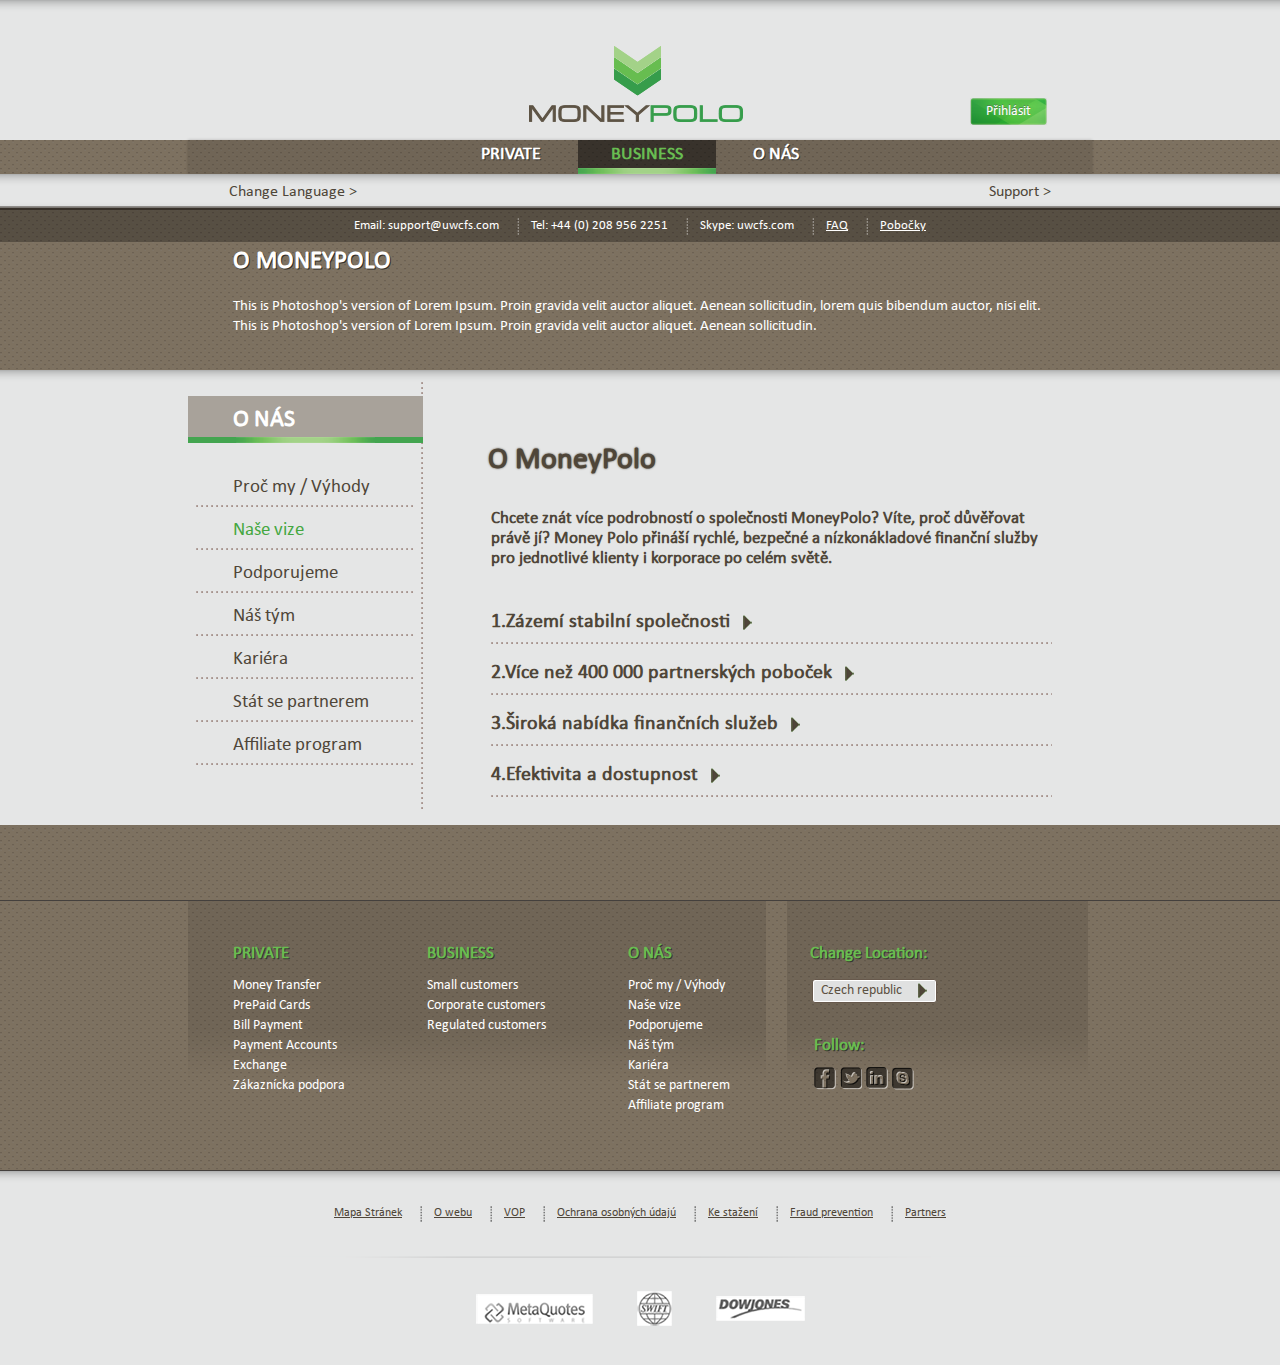
<file: www/omoneypolo.html>
﻿<!DOCTYPE html> 
<html lang="ru">
<head>
    <meta charset="utf-8">
    <title>title</title>
    <link rel="stylesheet" href="css/main.css">
    <link rel="stylesheet" href="css/jquery.jscrollpane.css">
    <link rel="stylesheet" href="css/prepaid_cards.css">

    <script src="js/modernizr-2.6.2.min.js"></script>
    <script src="js/jquery-1.8.3.min.js"></script>
    <script src="js/jquery.mousewheel.js"></script>
    <script src="js/jquery.jscrollpane.min.js"></script>
    <script src="js/jquery.accordion.js"></script>
    <script src="js/jquery.main.js"></script>

    <!--[if lte IE 9]>
        <script src="js/jquery.placeholder.js"></script>
        <link rel="stylesheet" href="css/pie.css">
    <![endif]-->
    <!--[if lte IE 8]>
        <link rel="stylesheet" href="css/main.ie8.css">
    <![endif]-->
</head>
<body>
    <!-- site -->
    <div class="site">
        <!-- header -->
        <header class="site__header">

            <!-- sign-in -->
            <div class="sign-in">
                <div>
                    <h2>Tady se můžete <span>Přihlásit</span></h2>
                    <form action="#" id="sign-in">
                        <input type="email" required class="sign-in__input sign-in__mail" placeholder="Email">
                        <input type="password" required class="sign-in__input sign-in__password" placeholder="Password">
                        <input type="submit" class="sign-in__send" value="Přihlásit">
                        <span>Zapomeli ste <a href="#">heslo</a> nebo <a href="#">email</a>?</span>
                        <div>Email address cannot be blank</div>
                    </form>
                    <button class="sign-in__close" title="close"></button>
                </div>
            </div>
            <!-- sign-in -->

            <!-- site__header-layout -->
            <div class="site__header-layout site__header-layout_first">
                <div>

                    <!-- logo -->
                    <a href="#" class="logo" title="на главную"><img src="img/logo.png" width="214" height="76" alt="Money Polo"></a>
                    <!-- /logo -->

                    <button class="site__header-sign-in">Přihlásit</button>
                </div>
            </div>
            <!-- /site__header-layout -->

            <!-- menu -->
            <nav class="menu">
                <ol>
                    <li>
                        <a href="#">Private</a>
                    </li>
                    <li class="active">
                        <span>Business</span>
                    </li>
                    <li>
                        <a href="#">O nás</a>
                    </li>
                </ol>
            </nav>
            <!-- /menu -->

            <!-- site__header-layout -->
            <div class="site__header-layout site__header-layout_support">
                <div>

                    <!-- language -->
                    <div class="language">
                        <button>Change Language</button>
                    </div>
                    <!-- /language -->

                    <!-- support -->
                    <div class="support">
                        <button>Support</button>
                    </div>
                    <!-- /support -->

                </div>
            </div>
            <!-- /site__header-layout -->

            <!-- address -->
            <address class="address">
                <div>
                    <ul>
                        <li>Email: <a href="mailto:support@uwcfs.com">support@uwcfs.com</a></li>
                        <li>Tel: <a href="tel:+44 (0) 208 956 2251">+44 (0) 208 956 2251</a></li>
                        <li>Skype: <a href="skype:uwcfs.com">uwcfs.com</a></li>
                        <li><a class="address__lnk" href="#">FAQ</a></li>
                        <li><a class="address__lnk" href="#">Pobočky</a></li>
                    </ul>
                </div>
            </address>
            <!-- /address -->

        </header>
        <!-- /header -->

        <!-- site__content -->
        <div class="site__content">

            <!-- site__content-center -->
            <div class="site__content-center">

                <!-- prepeid -->
                <section class="prepeid">
                    <h1>O moneypolo</h1>
                    <p>This is Photoshop's version  of Lorem Ipsum. Proin gravida
                        velit auctor aliquet. Aenean sollicitudin, lorem quis bibendum auctor,
                        nisi elit. This is Photoshop's version  of Lorem Ipsum. Proin gravida
                        velit auctor aliquet. Aenean sollicitudin.</p>
                </section>
                <!-- /prepeid -->

            </div>
            <!-- /site__content-center -->

            <!-- site__content-grey -->
            <div class="site__content-grey">

                <!-- site__content-center -->
                <div class="site__content-center">

                    <!-- sub-menu -->
                    <aside class="sub-menu">
                        <h2>O NÁS</h2>
                        <ul>
                            <li><a href="#">Proč my / Výhody</a></li>
                            <li class="active"><span>Naše vize</span></li>
                            <li><a href="#">Podporujeme</a></li>
                            <li><a href="#">Náš tým</a></li>
                            <li><a href="#">Kariéra</a></li>
                            <li><a href="#">Stát se partnerem</a></li>
                            <li><a href="#">Affiliate program</a></li>
                        </ul>
                    </aside>
                    <!-- /sub-menu -->

                    <!-- site__content-wrap -->
                    <div class="site__content-wrap">

                        <!-- allifiate -->
                        <div class="nase-vize">
                            <h2>O MoneyPolo</h2>
                            <p><b>Chcete znát více podrobností o společnosti MoneyPolo? Víte, proč důvěřovat právě jí? Money Polo přináší rychlé, bezpečné a nízkonákladové finanční služby pro jednotlivé klienty i korporace po celém světě.</b></p>

                            <!-- accordion -->
                            <dl class="accordion">
                                <dt>Zázemí stabilní společnosti</dt>
                                <dd>
                                    <p>Odborníci MoneyPolo neustále pracují na rozšíření sítě svých poboček, partnerů a platebních míst tak, aby byla služba co nejdostupnější pro klienty po celém světě.</p>
                                </dd>
                                <dt>Více než 400 000 partnerských poboček</dt>
                                <dd>
                                    <p>Odborníci MoneyPolo neustále pracují na rozšíření sítě svých poboček, partnerů a platebních míst tak, aby byla služba co nejdostupnější pro klienty po celém světě.</p>
                                </dd>
                                <dt>Široká nabídka finančních služeb</dt>
                                <dd>
                                    <p>Odborníci MoneyPolo neustále pracují na rozšíření sítě svých poboček, partnerů a platebních míst tak, aby byla služba co nejdostupnější pro klienty po celém světě.</p>
                                </dd>
                                <dt>Efektivita a dostupnost</dt>
                                <dd>
                                    <p>Odborníci MoneyPolo neustále pracují na rozšíření sítě svých poboček, partnerů a platebních míst tak, aby byla služba co nejdostupnější pro klienty po celém světě.</p>
                                </dd>
                            </dl>
                            <!-- /accordion-->

                        </div>
                        <!-- /allifiate -->

                    </div>
                    <!-- /site__content-wrap -->

                </div>
                <!-- /site__content-center -->

            </div>
            <!-- /site__content-grey -->

        </div>
        <!-- /site__content -->

    </div>
    <!-- /site -->

    <!-- footer -->
    <footer class="site__footer">

        <!-- footer__layout -->
        <div class="footer__layout">
            <div>

                <!-- footer__nav -->
                <nav class="footer__nav">
                    <dl>
                        <dt>Private</dt>
                        <dd><a href="#">Money Transfer</a></dd>
                        <dd><a href="#">PrePaid Cards</a></dd>
                        <dd><a href="#">Bill Payment</a></dd>
                        <dd><a href="#">Payment Accounts</a></dd>
                        <dd><a href="#">Exchange</a></dd>
                        <dd><a href="#">Zákaznícka podpora</a></dd>
                    </dl>
                    <dl>
                        <dt>Business</dt>
                        <dd><a href="#">Small customers</a></dd>
                        <dd><a href="#">Corporate customers</a></dd>
                        <dd><a href="#">Regulated customers</a></dd>
                    </dl>
                    <dl>
                        <dt>O Nás</dt>
                        <dd><a href="#">Proč my / Výhody</a></dd>
                        <dd><a href="#">Naše vize</a></dd>
                        <dd><a href="#">Podporujeme</a></dd>
                        <dd><a href="#">Náš tým</a></dd>
                        <dd><a href="#">Kariéra</a></dd>
                        <dd><a href="#">Stát se partnerem</a></dd>
                        <dd><a href="#">Affiliate program</a></dd>
                    </dl>
                </nav>
                <!-- /footer__nav -->

                <!-- footer__location -->
                <div class="footer__location">
                    <h2>Change Location:</h2>
                    <form action="#" id="footer-location">
                        <select class="footer-location__select">
                            <option value="Czech republic" selected>Czech republic</option>
                            <option value="Cameroon">Cameroon</option>
                            <option value="Central Africa">Central Africa</option>
                            <option value="Denmark">Denmark</option>
                            <option value="Egypt">Egypt</option>
                            <option value="Estonia">Estonia</option>
                            <option value="Finland">Finland</option>
                            <option value="France">France</option>
                            <option value="French Polynesia">French Polynesia</option>
                            <option value="Germany">Germany</option>
                            <option value="Greece">Greece</option>
                            <option value="Czech republic">Czech republic</option>
                            <option value="Cameroon">Cameroon</option>
                            <option value="Central Africa">Central Africa</option>
                            <option value="Denmark">Denmark</option>
                            <option value="Egypt">Egypt</option>
                            <option value="Estonia">Estonia</option>
                            <option value="Finland">Finland</option>
                            <option value="France">France</option>
                            <option value="French Polynesia">French Polynesia</option>
                            <option value="Germany">Germany</option>
                            <option value="Greece">Greece</option>
                        </select>
                    </form>

                    <!-- footer__social -->
                    <div class="footer__social">
                        <h2>Follow:</h2>
                        <ul>
                            <li class="f"></li>
                            <li class="t"></li>
                            <li class="in"></li>
                            <li class="s"></li>
                        </ul>
                    </div>
                    <!-- /footer__social -->

                </div>
                <!-- /footer__location -->

            </div>
        </div>
        <!-- /footer__layout -->

        <!-- footer__layout -->
        <div class="footer__layout">
            <div>

                <!-- footer__menu -->
                <nav class="footer__menu">
                    <ol>
                        <li><a href="#">Mapa Stránek </a></li>
                        <li><a href="#">O webu</a></li>
                        <li><a href="#">VOP</a></li>
                        <li><a href="#">Ochrana osobných údajú</a></li>
                        <li><a href="#">Ke stažení</a></li>
                        <li><a href="#">Fraud prevention</a></li>
                        <li><a href="#">Partners</a></li>
                    </ol>
                </nav>
                <!-- /footer__menu -->

                <!-- footer__sponsors -->
                <ul class="footer__sponsors">
                    <li><a href="#"><img src="pic/metaquotes.png" alt=""></a></li>
                    <li><a href="#"><img src="pic/swift.png" alt=""></a></li>
                    <li><a href="#"><img src="pic/dowjones.png" alt=""></a></li>
                </ul>
                <!-- /footer__sponsors -->

            </div>
        </div>
        <!-- /footer__layout -->

    </footer>
    <!-- /footer -->

</body>
</html>
</file>
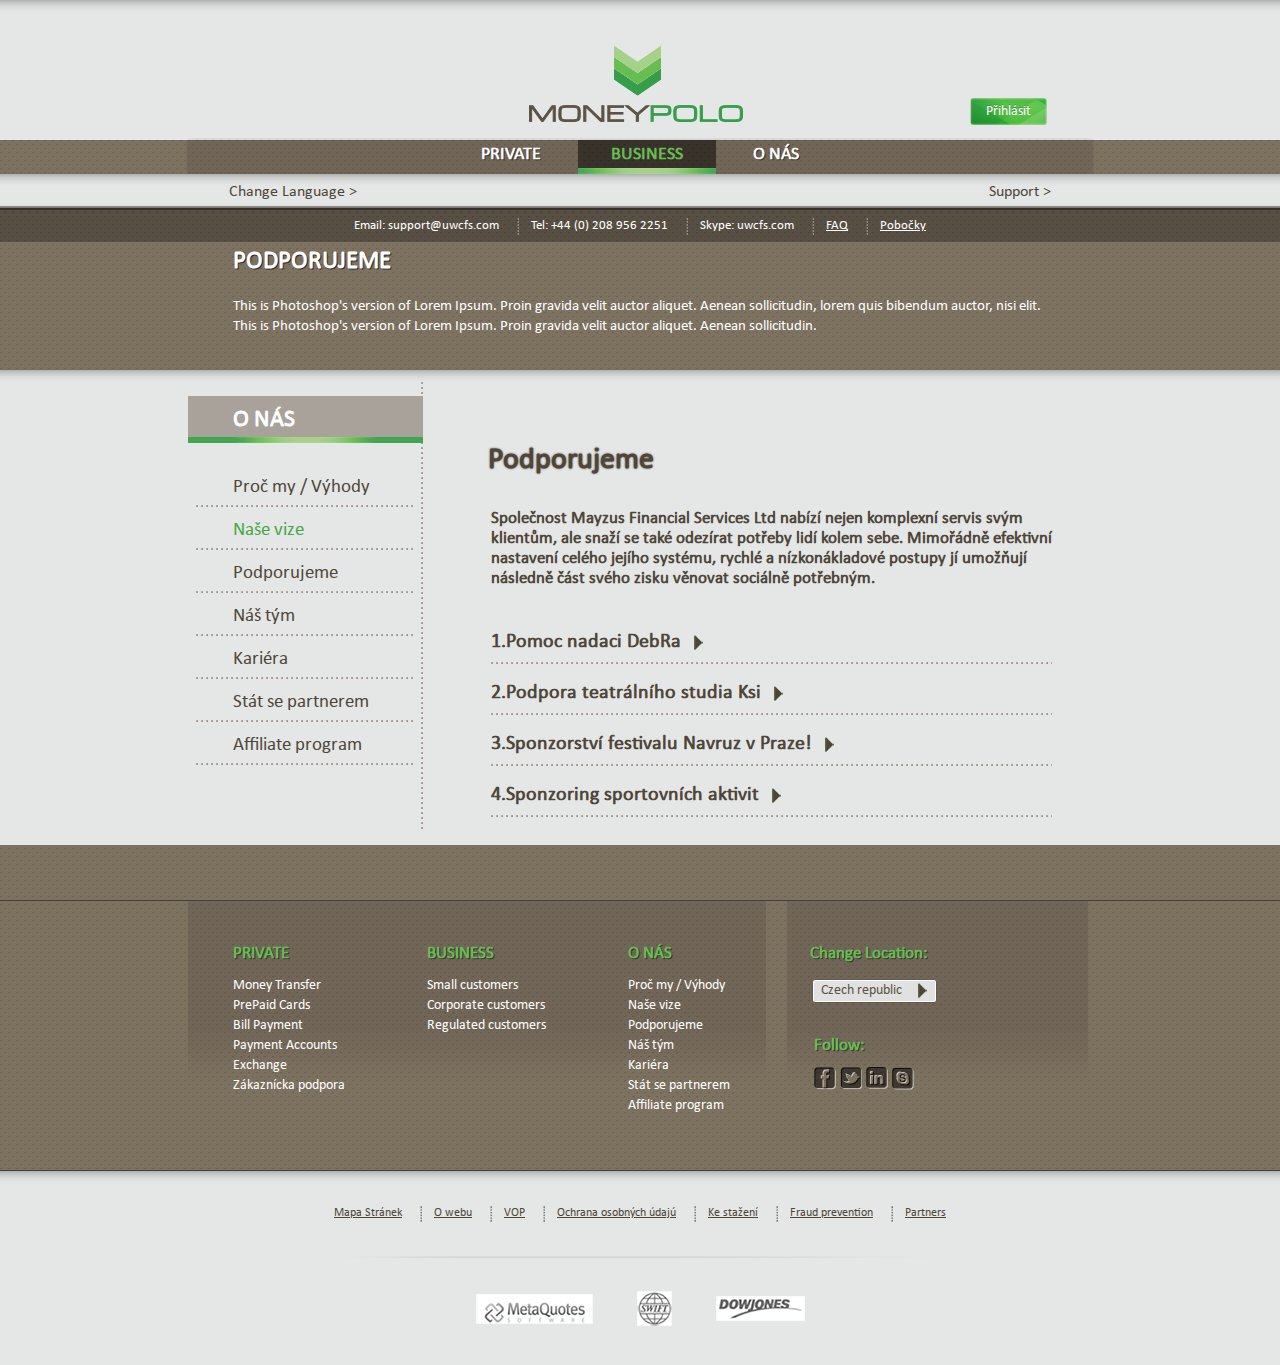
<file: www/podporujeme.html>
﻿<!DOCTYPE html> 
<html lang="ru">
<head>
    <meta charset="utf-8">
    <title>title</title>
    <link rel="stylesheet" href="css/main.css">
    <link rel="stylesheet" href="css/jquery.jscrollpane.css">
    <link rel="stylesheet" href="css/prepaid_cards.css">

    <script src="js/modernizr-2.6.2.min.js"></script>
    <script src="js/jquery-1.8.3.min.js"></script>
    <script src="js/jquery.mousewheel.js"></script>
    <script src="js/jquery.jscrollpane.min.js"></script>
    <script src="js/jquery.accordion.js"></script>
    <script src="js/jquery.main.js"></script>

    <!--[if lte IE 9]>
        <script src="js/jquery.placeholder.js"></script>
        <link rel="stylesheet" href="css/pie.css">
    <![endif]-->
    <!--[if lte IE 8]>
        <link rel="stylesheet" href="css/main.ie8.css">
    <![endif]-->
</head>
<body>
    <!-- site -->
    <div class="site">
        <!-- header -->
        <header class="site__header">

            <!-- sign-in -->
            <div class="sign-in">
                <div>
                    <h2>Tady se můžete <span>Přihlásit</span></h2>
                    <form action="#" id="sign-in">
                        <input type="email" required class="sign-in__input sign-in__mail" placeholder="Email">
                        <input type="password" required class="sign-in__input sign-in__password" placeholder="Password">
                        <input type="submit" class="sign-in__send" value="Přihlásit">
                        <span>Zapomeli ste <a href="#">heslo</a> nebo <a href="#">email</a>?</span>
                        <div>Email address cannot be blank</div>
                    </form>
                    <button class="sign-in__close" title="close"></button>
                </div>
            </div>
            <!-- sign-in -->

            <!-- site__header-layout -->
            <div class="site__header-layout site__header-layout_first">
                <div>

                    <!-- logo -->
                    <a href="#" class="logo" title="на главную"><img src="img/logo.png" width="214" height="76" alt="Money Polo"></a>
                    <!-- /logo -->

                    <button class="site__header-sign-in">Přihlásit</button>
                </div>
            </div>
            <!-- /site__header-layout -->

            <!-- menu -->
            <nav class="menu">
                <ol>
                    <li>
                        <a href="#">Private</a>
                    </li>
                    <li class="active">
                        <span>Business</span>
                    </li>
                    <li>
                        <a href="#">O nás</a>
                    </li>
                </ol>
            </nav>
            <!-- /menu -->

            <!-- site__header-layout -->
            <div class="site__header-layout site__header-layout_support">
                <div>

                    <!-- language -->
                    <div class="language">
                        <button>Change Language</button>
                    </div>
                    <!-- /language -->

                    <!-- support -->
                    <div class="support">
                        <button>Support</button>
                    </div>
                    <!-- /support -->

                </div>
            </div>
            <!-- /site__header-layout -->

            <!-- address -->
            <address class="address">
                <div>
                    <ul>
                        <li>Email: <a href="mailto:support@uwcfs.com">support@uwcfs.com</a></li>
                        <li>Tel: <a href="tel:+44 (0) 208 956 2251">+44 (0) 208 956 2251</a></li>
                        <li>Skype: <a href="skype:uwcfs.com">uwcfs.com</a></li>
                        <li><a class="address__lnk" href="#">FAQ</a></li>
                        <li><a class="address__lnk" href="#">Pobočky</a></li>
                    </ul>
                </div>
            </address>
            <!-- /address -->

        </header>
        <!-- /header -->

        <!-- site__content -->
        <div class="site__content">

            <!-- site__content-center -->
            <div class="site__content-center">

                <!-- prepeid -->
                <section class="prepeid">
                    <h1>Podporujeme</h1>
                    <p>This is Photoshop's version  of Lorem Ipsum. Proin gravida
                        velit auctor aliquet. Aenean sollicitudin, lorem quis bibendum auctor,
                        nisi elit. This is Photoshop's version  of Lorem Ipsum. Proin gravida
                        velit auctor aliquet. Aenean sollicitudin.</p>
                </section>
                <!-- /prepeid -->

            </div>
            <!-- /site__content-center -->

            <!-- site__content-grey -->
            <div class="site__content-grey">

                <!-- site__content-center -->
                <div class="site__content-center">

                    <!-- sub-menu -->
                    <aside class="sub-menu">
                        <h2>O NÁS</h2>
                        <ul>
                            <li><a href="#">Proč my / Výhody</a></li>
                            <li class="active"><span>Naše vize</span></li>
                            <li><a href="#">Podporujeme</a></li>
                            <li><a href="#">Náš tým</a></li>
                            <li><a href="#">Kariéra</a></li>
                            <li><a href="#">Stát se partnerem</a></li>
                            <li><a href="#">Affiliate program</a></li>
                        </ul>
                    </aside>
                    <!-- /sub-menu -->

                    <!-- site__content-wrap -->
                    <div class="site__content-wrap">

                        <!-- allifiate -->
                        <div class="nase-vize">
                            <h2>Podporujeme</h2>
                            <p><b>Společnost Mayzus Financial Services Ltd nabízí nejen komplexní servis svým klientům, ale snaží se také odezírat potřeby lidí kolem sebe. Mimořádně efektivní nastavení celého jejího systému, rychlé a nízkonákladové postupy jí umožňují následně část svého zisku věnovat sociálně potřebným.</b></p>

                            <!-- accordion -->
                            <dl class="accordion">
                                <dt>Pomoc nadaci DebRa</dt>
                                <dd>
                                    <div>
                                        <img src="pic/baner.png">
                                    </div>
                                    <p>Odborníci MoneyPolo neustále pracují na rozšíření sítě svých poboček, partnerů a platebních míst tak, aby byla služba co nejdostupnější pro klienty po celém světě.</p>
                                </dd>
                                <dt>Podpora teatrálního studia Ksi</dt>
                                <dd>
                                    <p>Odborníci MoneyPolo neustále pracují na rozšíření sítě svých poboček, partnerů a platebních míst tak, aby byla služba co nejdostupnější pro klienty po celém světě.</p>
                                </dd>
                                <dt>Sponzorství festivalu Navruz v Praze!</dt>
                                <dd>
                                    <p>Odborníci MoneyPolo neustále pracují na rozšíření sítě svých poboček, partnerů a platebních míst tak, aby byla služba co nejdostupnější pro klienty po celém světě.</p>
                                </dd>
                                <dt>Sponzoring sportovních aktivit</dt>
                                <dd>
                                    <p>Odborníci MoneyPolo neustále pracují na rozšíření sítě svých poboček, partnerů a platebních míst tak, aby byla služba co nejdostupnější pro klienty po celém světě.</p>
                                </dd>
                            </dl>
                            <!-- /accordion-->

                        </div>
                        <!-- /allifiate -->

                    </div>
                    <!-- /site__content-wrap -->

                </div>
                <!-- /site__content-center -->

            </div>
            <!-- /site__content-grey -->

        </div>
        <!-- /site__content -->

    </div>
    <!-- /site -->

    <!-- footer -->
    <footer class="site__footer">

        <!-- footer__layout -->
        <div class="footer__layout">
            <div>

                <!-- footer__nav -->
                <nav class="footer__nav">
                    <dl>
                        <dt>Private</dt>
                        <dd><a href="#">Money Transfer</a></dd>
                        <dd><a href="#">PrePaid Cards</a></dd>
                        <dd><a href="#">Bill Payment</a></dd>
                        <dd><a href="#">Payment Accounts</a></dd>
                        <dd><a href="#">Exchange</a></dd>
                        <dd><a href="#">Zákaznícka podpora</a></dd>
                    </dl>
                    <dl>
                        <dt>Business</dt>
                        <dd><a href="#">Small customers</a></dd>
                        <dd><a href="#">Corporate customers</a></dd>
                        <dd><a href="#">Regulated customers</a></dd>
                    </dl>
                    <dl>
                        <dt>O Nás</dt>
                        <dd><a href="#">Proč my / Výhody</a></dd>
                        <dd><a href="#">Naše vize</a></dd>
                        <dd><a href="#">Podporujeme</a></dd>
                        <dd><a href="#">Náš tým</a></dd>
                        <dd><a href="#">Kariéra</a></dd>
                        <dd><a href="#">Stát se partnerem</a></dd>
                        <dd><a href="#">Affiliate program</a></dd>
                    </dl>
                </nav>
                <!-- /footer__nav -->

                <!-- footer__location -->
                <div class="footer__location">
                    <h2>Change Location:</h2>
                    <form action="#" id="footer-location">
                        <select class="footer-location__select">
                            <option value="Czech republic" selected>Czech republic</option>
                            <option value="Cameroon">Cameroon</option>
                            <option value="Central Africa">Central Africa</option>
                            <option value="Denmark">Denmark</option>
                            <option value="Egypt">Egypt</option>
                            <option value="Estonia">Estonia</option>
                            <option value="Finland">Finland</option>
                            <option value="France">France</option>
                            <option value="French Polynesia">French Polynesia</option>
                            <option value="Germany">Germany</option>
                            <option value="Greece">Greece</option>
                            <option value="Czech republic">Czech republic</option>
                            <option value="Cameroon">Cameroon</option>
                            <option value="Central Africa">Central Africa</option>
                            <option value="Denmark">Denmark</option>
                            <option value="Egypt">Egypt</option>
                            <option value="Estonia">Estonia</option>
                            <option value="Finland">Finland</option>
                            <option value="France">France</option>
                            <option value="French Polynesia">French Polynesia</option>
                            <option value="Germany">Germany</option>
                            <option value="Greece">Greece</option>
                        </select>
                    </form>

                    <!-- footer__social -->
                    <div class="footer__social">
                        <h2>Follow:</h2>
                        <ul>
                            <li class="f"></li>
                            <li class="t"></li>
                            <li class="in"></li>
                            <li class="s"></li>
                        </ul>
                    </div>
                    <!-- /footer__social -->

                </div>
                <!-- /footer__location -->

            </div>
        </div>
        <!-- /footer__layout -->

        <!-- footer__layout -->
        <div class="footer__layout">
            <div>

                <!-- footer__menu -->
                <nav class="footer__menu">
                    <ol>
                        <li><a href="#">Mapa Stránek </a></li>
                        <li><a href="#">O webu</a></li>
                        <li><a href="#">VOP</a></li>
                        <li><a href="#">Ochrana osobných údajú</a></li>
                        <li><a href="#">Ke stažení</a></li>
                        <li><a href="#">Fraud prevention</a></li>
                        <li><a href="#">Partners</a></li>
                    </ol>
                </nav>
                <!-- /footer__menu -->

                <!-- footer__sponsors -->
                <ul class="footer__sponsors">
                    <li><a href="#"><img src="pic/metaquotes.png" alt=""></a></li>
                    <li><a href="#"><img src="pic/swift.png" alt=""></a></li>
                    <li><a href="#"><img src="pic/dowjones.png" alt=""></a></li>
                </ul>
                <!-- /footer__sponsors -->

            </div>
        </div>
        <!-- /footer__layout -->

    </footer>
    <!-- /footer -->

</body>
</html>
</file>
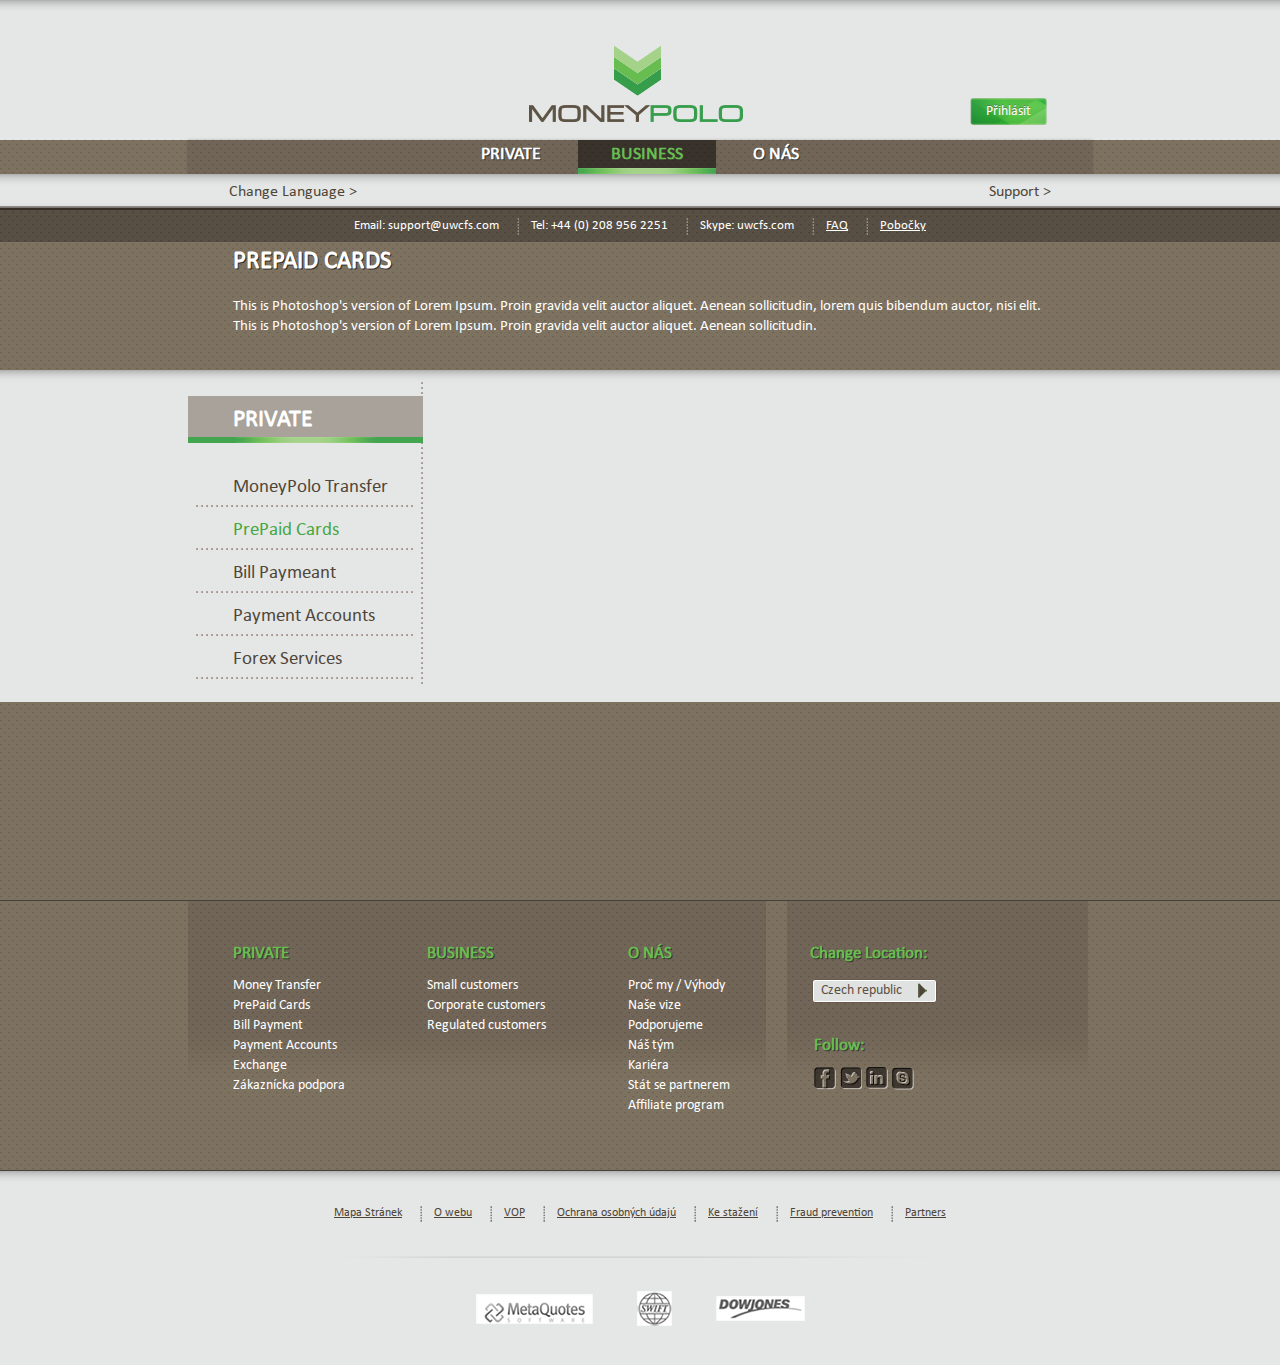
<file: www/prepaid_cards.html>
﻿<!DOCTYPE html> 
<html lang="ru">
<head>
    <meta charset="utf-8">
    <title>title</title>
    <link rel="stylesheet" href="css/main.css">
    <link rel="stylesheet" href="css/jquery.jscrollpane.css">
    <link rel="stylesheet" href="css/prepaid_cards.css">

    <script src="js/modernizr-2.6.2.min.js"></script>
    <script src="js/jquery-1.8.3.min.js"></script>
    <script src="js/jquery.mousewheel.js"></script>
    <script src="js/jquery.jscrollpane.min.js"></script>
    <script src="js/jquery.main.js"></script>

    <!--[if lte IE 9]>
        <script src="js/jquery.placeholder.js"></script>
        <link rel="stylesheet" href="css/pie.css">
    <![endif]-->
    <!--[if lte IE 8]>
        <link rel="stylesheet" href="css/main.ie8.css">
    <![endif]-->
</head>
<body>
    <!-- site -->
    <div class="site">
        <!-- header -->
        <header class="site__header">

            <!-- sign-in -->
            <div class="sign-in">
                <div>
                    <h2>Tady se můžete <span>Přihlásit</span></h2>
                    <form action="#" id="sign-in">
                        <input type="email" required class="sign-in__input sign-in__mail" placeholder="Email">
                        <input type="password" required class="sign-in__input sign-in__password" placeholder="Password">
                        <input type="submit" class="sign-in__send" value="Přihlásit">
                        <span>Zapomeli ste <a href="#">heslo</a> nebo <a href="#">email</a>?</span>
                        <div>Email address cannot be blank</div>
                    </form>
                    <button class="sign-in__close" title="close"></button>
                </div>
            </div>
            <!-- sign-in -->

            <!-- site__header-layout -->
            <div class="site__header-layout site__header-layout_first">
                <div>

                    <!-- logo -->
                    <a href="#" class="logo" title="на главную"><img src="img/logo.png" width="214" height="76" alt="Money Polo"></a>
                    <!-- /logo -->

                    <button class="site__header-sign-in">Přihlásit</button>
                </div>
            </div>
            <!-- /site__header-layout -->

            <!-- menu -->
            <nav class="menu">
                <ol>
                    <li>
                        <a href="#">Private</a>
                    </li>
                    <li class="active">
                        <span>Business</span>
                    </li>
                    <li>
                        <a href="#">O nás</a>
                    </li>
                </ol>
            </nav>
            <!-- /menu -->

            <!-- site__header-layout -->
            <div class="site__header-layout site__header-layout_support">
                <div>

                    <!-- language -->
                    <div class="language">
                        <button>Change Language</button>
                    </div>
                    <!-- /language -->

                    <!-- support -->
                    <div class="support">
                        <button>Support</button>
                    </div>
                    <!-- /support -->

                </div>
            </div>
            <!-- /site__header-layout -->

            <!-- address -->
            <address class="address">
                <div>
                    <ul>
                        <li>Email: <a href="mailto:support@uwcfs.com">support@uwcfs.com</a></li>
                        <li>Tel: <a href="tel:+44 (0) 208 956 2251">+44 (0) 208 956 2251</a></li>
                        <li>Skype: <a href="skype:uwcfs.com">uwcfs.com</a></li>
                        <li><a class="address__lnk" href="#">FAQ</a></li>
                        <li><a class="address__lnk" href="#">Pobočky</a></li>
                    </ul>
                </div>
            </address>
            <!-- /address -->

        </header>
        <!-- /header -->

        <!-- site__content -->
        <div class="site__content">

            <!-- site__content-center -->
            <div class="site__content-center">

                <!-- prepeid -->
                <section class="prepeid">
                    <h1>prepaid cards</h1>
                    <p>
                        This is Photoshop's version  of Lorem Ipsum. Proin gravida
                        velit auctor aliquet. Aenean sollicitudin, lorem quis bibendum auctor,
                        nisi elit. This is Photoshop's version  of Lorem Ipsum. Proin gravida
                        velit auctor aliquet. Aenean sollicitudin.</p>
                </section>
                <!-- /prepeid -->

            </div>
            <!-- /site__content-center -->

            <!-- site__content-grey -->
            <div class="site__content-grey">

                <!-- site__content-center -->
                <div class="site__content-center">

                    <!-- sub-menu -->
                    <aside class="sub-menu">
                        <h2>PRIVATE</h2>
                        <ul>
                            <li><a href="#">MoneyPolo Transfer</a></li>
                            <li class="active"><a href="#">PrePaid Cards</a></li>
                            <li><a href="#">Bill Paymeant</a></li>
                            <li><a href="#">Payment Accounts</a></li>
                            <li><a href="#">Forex Services</a></li>
                        </ul>
                    </aside>
                    <!-- /sub-menu -->



                </div>
                <!-- /site__content-center -->

            </div>
            <!-- /site__content-grey -->

        </div>
        <!-- /site__content -->

    </div>
    <!-- /site -->

    <!-- footer -->
    <footer class="site__footer">

        <!-- footer__layout -->
        <div class="footer__layout">
            <div>

                <!-- footer__nav -->
                <nav class="footer__nav">
                    <dl>
                        <dt>Private</dt>
                        <dd><a href="#">Money Transfer</a></dd>
                        <dd><a href="#">PrePaid Cards</a></dd>
                        <dd><a href="#">Bill Payment</a></dd>
                        <dd><a href="#">Payment Accounts</a></dd>
                        <dd><a href="#">Exchange</a></dd>
                        <dd><a href="#">Zákaznícka podpora</a></dd>
                    </dl>
                    <dl>
                        <dt>Business</dt>
                        <dd><a href="#">Small customers</a></dd>
                        <dd><a href="#">Corporate customers</a></dd>
                        <dd><a href="#">Regulated customers</a></dd>
                    </dl>
                    <dl>
                        <dt>O Nás</dt>
                        <dd><a href="#">Proč my / Výhody</a></dd>
                        <dd><a href="#">Naše vize</a></dd>
                        <dd><a href="#">Podporujeme</a></dd>
                        <dd><a href="#">Náš tým</a></dd>
                        <dd><a href="#">Kariéra</a></dd>
                        <dd><a href="#">Stát se partnerem</a></dd>
                        <dd><a href="#">Affiliate program</a></dd>
                    </dl>
                </nav>
                <!-- /footer__nav -->

                <!-- footer__location -->
                <div class="footer__location">
                    <h2>Change Location:</h2>
                    <form action="#" id="footer-location">
                        <select class="footer-location__select">
                            <option value="Czech republic" selected>Czech republic</option>
                            <option value="Cameroon">Cameroon</option>
                            <option value="Central Africa">Central Africa</option>
                            <option value="Denmark">Denmark</option>
                            <option value="Egypt">Egypt</option>
                            <option value="Estonia">Estonia</option>
                            <option value="Finland">Finland</option>
                            <option value="France">France</option>
                            <option value="French Polynesia">French Polynesia</option>
                            <option value="Germany">Germany</option>
                            <option value="Greece">Greece</option>
                            <option value="Czech republic">Czech republic</option>
                            <option value="Cameroon">Cameroon</option>
                            <option value="Central Africa">Central Africa</option>
                            <option value="Denmark">Denmark</option>
                            <option value="Egypt">Egypt</option>
                            <option value="Estonia">Estonia</option>
                            <option value="Finland">Finland</option>
                            <option value="France">France</option>
                            <option value="French Polynesia">French Polynesia</option>
                            <option value="Germany">Germany</option>
                            <option value="Greece">Greece</option>
                        </select>
                    </form>

                    <!-- footer__social -->
                    <div class="footer__social">
                        <h2>Follow:</h2>
                        <ul>
                            <li class="f"></li>
                            <li class="t"></li>
                            <li class="in"></li>
                            <li class="s"></li>
                        </ul>
                    </div>
                    <!-- /footer__social -->

                </div>
                <!-- /footer__location -->

            </div>
        </div>
        <!-- /footer__layout -->

        <!-- footer__layout -->
        <div class="footer__layout">
            <div>

                <!-- footer__menu -->
                <nav class="footer__menu">
                    <ol>
                        <li><a href="#">Mapa Stránek </a></li>
                        <li><a href="#">O webu</a></li>
                        <li><a href="#">VOP</a></li>
                        <li><a href="#">Ochrana osobných údajú</a></li>
                        <li><a href="#">Ke stažení</a></li>
                        <li><a href="#">Fraud prevention</a></li>
                        <li><a href="#">Partners</a></li>
                    </ol>
                </nav>
                <!-- /footer__menu -->

                <!-- footer__sponsors -->
                <ul class="footer__sponsors">
                    <li><a href="#"><img src="pic/metaquotes.png" alt=""></a></li>
                    <li><a href="#"><img src="pic/swift.png" alt=""></a></li>
                    <li><a href="#"><img src="pic/dowjones.png" alt=""></a></li>
                </ul>
                <!-- /footer__sponsors -->

            </div>
        </div>
        <!-- /footer__layout -->

    </footer>
    <!-- /footer -->

</body>
</html>
</file>
<file: www/css/main.css>
@charset "utf-8";
/*
    main styles
    version: 15.01.2013
    
    Style to null

    fonts

    site

    header

    logo

    content-wrap

    footer

*/

/* --------------- Style to null --------------- */
html, body, div, span, h1, h2, h3, h4, h5, h6, p, em, img, strong, sub, sup, b, u, i,dl, dt, dd,
ol, ul, li, fieldset, form, label, table, tbody, tfoot, thead, tr, th, td, article, aside, canvas,
details, figcaption, figure, footer, header, hgroup, menu, nav, section, summary, time, mark, audio,
video {
    margin: 0;
    padding: 0;
    border: 0;
    outline: 0;
    vertical-align: baseline;
    background: transparent;
    font-size: 100%;
}
a {
    margin:0;
    padding:0;
    font-size:100%;
    vertical-align:baseline;
    background:transparent;
}
table {
    border-collapse: collapse;
    border-spacing: 0;
}
td, td img {
    vertical-align: top;
}
input, select, button, textarea {
    margin: 0;
    font-size: 100%;
}
input[type="text"], input[type="password"], textarea, input[type="email"], input[type="phone"], input[type="number"] {
    padding: 0;
    font: 12px "calibri", sans-serif;
}
input[type="checkbox"] {
    vertical-align: bottom;
}
input[type="radio"] {
    vertical-align: text-bottom;
}
sub {
    vertical-align: sub;
    font-size: smaller;
}
sup {
    vertical-align: super;
    font-size: smaller;
}
article, aside, details, figcaption, figure, footer, header, hgroup, menu, nav, section {
    display:block;
}
ul,
ol {
    list-style:none;
}
html {
    overflow-y: scroll;
    overflow-x: auto;
}
html,
body {
    height: 100%;
}
body {
    line-height: 1;
    color: #fff;
    text-align: left;
    z-index: 1;
    position: relative;
    background: url("../img/body.png");
    font-family: "calibri", sans-serif;
}
input [type='text']{
    padding: 0;
}
input, select, button, textarea {
    font-size: 12px;
    font-family: "calibri", sans-serif;
}
input,
textarea {
    outline: none;
}
textarea {
    resize:none;
    overflow: auto;
}
label, input[type="button"], input[type="submit"], button {
    cursor: pointer;
}
a, a:visited {
    text-decoration: none;
}
a:hover {
    text-decoration: none;
}
a:focus, a:active {
    text-decoration: none;
}
input[type="search"]:focus {
    outline: none;
}
input[type="submit"]::-moz-focus-inner,
button::-moz-focus-inner {
    padding:0;
    border:0;
}
:focus {
    outline: none;
}
input:invalid {
    outline: none;
    -moz-box-shadow: none;
    border: none;
}
a:visited {
    color: #8EA177;
}
::-webkit-input-placeholder {
    color: #a29e98;
}
:-moz-placeholder {
    color: #a29e98;
}
.placeholder {
    color: #a29e98;
}
/* --------------- /Style to null --------------- */

/* --------------- fonts --------------- */
@font-face {
    font-family: "calibri";
    src: url("../fonts/calibri.woff") format("woff");
    font-style: normal;
    font-weight: normal;
}
@font-face {
    font-family: "myriadpro-regular";
    src: url("../fonts/myriadpro-regular.woff") format("woff");
    font-style: normal;
    font-weight: normal;
}
@font-face {
    font-family: "etelkaboldpro";
    src: url("../fonts/etelkaboldpro.woff") format("woff");
    font-style: normal;
    font-weight: normal;
}
/* --------------- /fonts --------------- */

/* --------------- site --------------- */
.site {
    min-height: 100%;
    min-width: 1000px;
    position: relative;
    z-index: 2;
}
.site__content {
    position: relative;
    z-index: 1;
    margin-top: -32px;
}
.site__header {
    position: relative;
    z-index: 2;
}
.site__header-layout {
    background: #e5e6e6 url("../img/sign-in__after.png") repeat-x;
    position: relative;
}
.site__header-layout > div {
    position: absolute;
    top: 0;
    left: 50%;
    bottom: 0;
    width: 904px;
    margin-left: -452px;
}
.site__header-layout_first {
    height: 140px;
}
.site__header-layout_support {
    height: 34px;
    position: relative;
    border-bottom: 2px solid #373029;
}
.site__header-layout_support:after {
    content: '';
    position: absolute;
    left: 0;
    bottom: 0;
    background: url("../img/site__header-layout_support.png");
    height: 6px;
    width: 100%;
}
.site__header-sign-in {
    position: absolute;
    bottom: 15px;
    right: 45px;
    border: none;
    background: url("../img/site__header-sign-in.png");
    width: 77px;
    height: 27px;
    color: #fff;
    font-size: 14px;
    text-shadow: 0 -1px 0 #568656;
}
.site__header-sign-in:hover {
    opacity: 0.8;
}
.site__header-sign-in:active {
    opacity: 0.9;
}
.site__content-center {
    margin: 0 auto;
    width: 904px;
    position: relative;
}
.site__content-left {
    width: 578px;
    padding: 0;
    display: inline-block;
    vertical-align: top;
    min-height: 10px;
}
.site__content-left:after {
    width: 578px;
}
.site__content-shadow:after {
    content: '';
    background: url("../img/gradient-opacity.png") repeat-x;
    height: 100%;
    z-index: 1;
    position: absolute;
    top: 0;
    z-index: -1;
}
.site__content-right {
    display: inline-block;
    vertical-align: top;
    width: 301px;
    min-height: 10px;
    margin-left: 17px;
}
.site__content-right:after {
    width: 301px;
}
.site__content-grey {
    background: #e5e6e6 url("../img/sign-in__after.png") repeat-x;
    color: #4f4639;
    padding-bottom: 9px;
}
.site__content-green {
    border-top: 1px solid #28803a;
    color: #fff;
    position: relative;
    z-index: 1;
    background: #45af3b url("../img/green.png") repeat-x 0 bottom;
    background: url("../img/green.png") repeat-x 0 bottom, -moz-linear-gradient(top,  #45af3b 0%, #349c2b 100%);
    background: url("../img/green.png") repeat-x 0 bottom, -webkit-gradient(linear, left top, left bottom, color-stop(0%,#45af3b), color-stop(100%,#349c2b));
    background: url("../img/green.png") repeat-x 0 bottom, -webkit-linear-gradient(top,  #45af3b 0%,#349c2b 100%);
    background: url("../img/green.png") repeat-x 0 bottom, -o-linear-gradient(top,  #45af3b 0%,#349c2b 100%);
    background: url("../img/green.png") repeat-x 0 bottom, -ms-linear-gradient(top,  #45af3b 0%,#349c2b 100%);
    background: url("../img/green.png") repeat-x 0 bottom, linear-gradient(to bottom,  #45af3b 0%,#349c2b 100%);
}
.site__content-wrap {
    width: 575px;
    display: inline-block;
    vertical-align: top;
    padding-top: 20px;
}
/* --------------- /site --------------- */

/* --------------- address --------------- */
.address {
    height: 32px;
    display: block;
    font-style: normal;
    background: rgba(0,0,0,0.3);
    position: relative;
}
.address > div {
    position: absolute;
    top: 0;
    left: 50%;
    bottom: 0;
    width: 904px;
    margin-left: -452px;
}
.address ul {
    text-align: center;
    padding-top: 9px;
}
.address li {
    display: inline-block;
    vertical-align: top;
    font-size: 13px;
    color: #fff;
    padding: 0 14px;
    position: relative;
}
.address li:after {
    content: '';
    background: url("../img/address__li.png");
    height: 17px;
    width: 2px;
    position: absolute;
    top: -1px;
    left: 0;
}
.address li:first-child:after {
    display: none;
}
.address li a,
.address li a:visited {
    color: #fff;
}
.address li a:hover {
    text-decoration: underline;
}
.address li .address__lnk,
.address li .address__lnk:visited {
    text-decoration: underline;
}
.address li .address__lnk:hover {
    text-decoration: none;
}
/* --------------- /address --------------- */

/* --------------- sign-in --------------- */
.sign-in {
    height: 131px;
    border-bottom: 1px solid #44403d;
    overflow: hidden;
    position: relative;
    display: none;
}
.sign-in > div {
    position: absolute;
    top: 0;
    left: 50%;
    bottom: 0;
    width: 904px;
    margin-left: -452px;
    background: rgba(0,0,0,0.1);
    box-shadow: 0 0 3px rgba(0,0,0,0.2);
}
.sign-in h2{
    font-size: 17px;
    font-family: "myriadpro-regular", serif;
    color: #fff;
    font-weight: normal;
    padding: 16px 0 0 44px;
}
.sign-in h2 span {
    color: #68bd51;
}
.sign-in form{
    padding: 25px 0 0 43px;
}
.sign-in .sign-in__input {
    border: 2px solid #606060;
    border-radius: 3px;
    font-size: 16px;
    box-sizing: border-box;
    -moz-box-sizing: border-box;
    -webkit-box-sizing: border-box;
    width: 205px;
    padding: 0 5px;
    line-height: 29px;
    margin-right: 4px;
    height: 33px;
    background: #e1e2e2;
    display: inline-block;
    vertical-align: top;
    box-shadow: inset 1px 1px 0 #fff, inset -1px -1px 0 #fff;
}
.sign-in__send {
    border: none;
    background: url("../img/sign-in__send.png");
    width: 88px;
    height: 31px;
    color: #fff;
    font-size: 15px;
    margin: 1px 0 0 21px;
    display: inline-block;
    vertical-align: top;
    text-shadow: 0 -1px 0 #568656;
}
.sign-in__send:hover {
    opacity: 0.8;
}
.sign-in__send:active {
    opacity: 0.9;
}
.sign-in form > span {
    font-size: 11px;
    font-family: "calibri", sans-serif;
    color: #fff;
    display: inline-block;
    vertical-align: top;
    margin: 15px 0 0 11px;
}
.sign-in span a,
.sign-in span a:visited {
    color: #fff;
    text-decoration: underline;
}
.sign-in span a:hover {
    text-decoration: none;
}
.sign-in form > div {
    font-size: 10px;
    color: #fff;
    font-family: "calibri", sans-serif;
    padding: 9px 0 0 1px;
}
.sign-in__close {
    position: absolute;
    top: 14px;
    right: 42px;
    background: url("../img/sign-in__close.png");
    width: 21px;
    height: 21px;
    border: none;
}
/* --------------- /sign-in --------------- */

/* --------------- logo --------------- */
.logo {
    position: absolute;
    top: 46px;
    left: 341px;
}
/* --------------- /logo --------------- */

/* --------------- menu --------------- */
.menu {
    height: 34px;
    position: relative;
}
.menu ol {
    position: absolute;
    top: 0;
    left: 50%;
    bottom: 0;
    width: 904px;
    margin-left: -452px;
    background: rgba(0,0,0,0.1);
    box-shadow: 0 0 3px rgba(0,0,0,0.2);
    text-align: center;
}
.menu li {
    display: inline-block;
    vertical-align: top;
    font-family: "calibri", sans-serif;
    font-weight: bold;
    font-size: 18px;
    text-transform: uppercase;
}
.menu li a,
.menu li a:visited,
.menu li span {
    color: #fff;
    height: 28px;
    display: block;
    position: relative;
    padding: 6px 33px 0;
    text-shadow: 1px 1px 0 #393630;
}
.menu li.active {
    background: rgba(0,0,0,0.5);
}
.menu li.active a,
.menu li.active span{
    color: #68bd51;
    cursor: default;
}
.menu li a:after,
.menu li span:after {
    content: '';
    background: #43a550 url("../img/menu__active.png") no-repeat center 0;
    height: 6px;
    width: 100%;
    bottom: 0;
    left: 0;
    position: absolute;
    display: none;
}
.menu li.active a:after,
.menu li.active span:after{
    display: block;
}
.menu li:hover {
    background: rgba(0,0,0,0.3);
}
/* --------------- /menu --------------- */

/* --------------- language --------------- */
.language{
    padding: 7px 0 0 35px;
}
.language button{
    font-size: 16px;
    color: #4f4639;
    border: none;
    background: transparent;
}
.language button:after {
    content: "\A0>";
}
.language button:hover{
    text-decoration: underline;
}
/* --------------- /language --------------- */

/* --------------- support --------------- */
.support {
    position: absolute !important;
    top: 7px !important;
    right: 35px !important;
}
.support button{
    font-size: 16px;
    color: #4f4639;
    border: none;
    background: transparent;
}
.support button:after {
    content: "\A0>";
}
.support button:hover{
    text-decoration: underline;
}
/* --------------- /support --------------- */

/* --------------- footer --------------- */
.site__footer {
    position: relative;
    z-index: 1;
}
.footer__layout {
    background: #e5e6e6 url("../img/sign-in__after.png") repeat-x;
    position: relative;
    height: 194px;
}
.footer__layout:first-child {
    background: none;
    min-height: 269px;
    border-bottom: 1px solid #44403d;
    border-top: 1px solid #44403d;
}
.footer__layout > div {
    position: absolute;
    top: 0;
    left: 50%;
    bottom: 0;
    width: 904px;
    margin-left: -452px;
}
.footer__nav {
    min-height: 269px;
    background: url("../img/gradient-opacity.png") repeat-x;
    width: 578px;
    padding: 44px 0 10px 0;
    display: inline-block;
    vertical-align: top;
}
.footer__nav dl {
    display: inline-block;
    vertical-align: top;
    margin-left: 78px;
}
.footer__nav dl:first-child {
    margin-left: 45px;
}
.footer__nav dt {
    color: #68bd51;
    font-size: 17px;
    font-weight: bold;
    text-transform: uppercase;
    text-shadow: 1px 1px 0 #393630;
    margin-bottom: 15px;
}
.footer__nav dd {
    margin-bottom: 4px;
}
.footer__nav a,
.footer__nav a:visited {
    color: #fff;
    font-size: 14px;
    text-decoration: none;
}
.footer__nav a:hover {
    text-decoration: underline;
}
.footer__location {
    display: inline-block;
    vertical-align: top;
    width: 301px;
    min-height: 269px;
    margin-left: 17px;
    position: relative;
    background: url("../img/gradient-opacity.png") repeat-x;
}
.footer__location form {
    padding: 4px 0 0 25px;
    position: relative;
    z-index: 2;
}
.footer__location h2 {
    color: #68bd51;
    font-size: 17px;
    font-weight: bold;
    text-shadow: 1px 1px 0 #393630;
    margin-bottom: 13px;
    padding: 44px 0 0 23px;
}
.footer__social {
    position: absolute;
    top: 92px;
    left: 4px;
    z-index: 1;
}
.footer__social ul {
    padding-left: 23px;
}
.footer__social li {
    width: 22px;
    height: 23px;
    background: url("../img/social.png");
    display: inline-block;
    vertical-align: top;
    cursor: pointer;
}
.footer__social .f {
    background-position: 0 0;
}
.footer__social .f:hover {
    background-position: 0 bottom;
}
.footer__social .t {
    background-position: -24px 0;
}
.footer__social .t:hover {
    background-position: -24px bottom;
}
.footer__social .in {
    background-position: -48px 0;
}
.footer__social .in:hover {
    background-position: -48px bottom;
}
.footer__social .s {
    background-position: right 0;
}
.footer__social .s:hover {
    background-position: right bottom;
}
.footer__menu {
    padding-top: 33px;
    margin-bottom: 36px;
}
.footer__menu ol{
    text-align: center;
}
.footer__menu li {
    display: inline-block;
    vertical-align: top;
    position: relative;
    padding: 0 14px;
}
.footer__menu li:after {
    content: '';
    position: absolute;
    top: 2px;
    left: 0;
    background: url("../img/footer__menu.png");
    width: 2px;
    height: 16px;
}
.footer__menu li:first-child:after {
    display: none;
}
.footer__menu li a,
.footer__menu li a:visited {
    color: #4f4639;
    text-decoration: underline;
    font-size: 12px;
}
.footer__menu li a:hover {
    text-decoration: none;
}
.footer__sponsors {
    background: url("../img/sponsors.png") no-repeat center 0;
    text-align: center;
    padding-top: 35px;
}
.footer__sponsors li{
    display: inline-block;
    vertical-align: middle;
    margin: 0 20px;
}
.footer__select {
    border: 1px solid #67594c;
    background: #e0e1e1;
    box-shadow: inset 1px 1px 0 #fff, inset -1px -1px 0 #fff;
    box-sizing: border-box;
    -moz-box-sizing: border-box;
    -webkit-box-sizing: border-box;
    width: 125px;
    height: 24px;
    padding-left: 8px;
    border-radius: 3px;
    position: relative;
    cursor: pointer;
}
.footer__select:after {
    content: '';
    position: absolute;
    top: 3px;
    right: 9px;
    background: url("../img/footer__select.png");
    width: 9px;
    height: 15px;
}
.footer__select > span {
    color: #5d5243;
    line-height: 22px;
    font-size: 14px;
    display: inline-block;
    vertical-align: top;
    overflow: hidden;
    text-overflow: ellipsis;
    white-space: nowrap;
    width: 94px;
}
.footer__select > div {
    position: absolute;
    top: 100%;
    left: -1px;
    border: 1px solid #67594c;
    background: #e0e1e1;
    box-shadow: inset 1px 1px 0 #fff, inset -1px -1px 0 #fff;
    box-sizing: border-box;
    -moz-box-sizing: border-box;
    -webkit-box-sizing: border-box;
    width: 125px;
    height: 126px;
    font-size: 9px;
    cursor: default;
}
.footer__scroll {
    height: 113px;
    width: 111px;
    color: #5d5243;
    overflow: auto;
    position: absolute;
    top: 7px;
    left: 4px;
}
.footer__select li {
    height: 13px;
    line-height: 13px;
    cursor: pointer;
}
.footer__select .active {
    color: #fff;
    cursor: default;
    background: #4f4639;
}
/* --------------- /footer --------------- */
</file>
<file: www/css/index.css>
/* slider-wrap */
.slider-wrap{
    height: 418px;
    overflow: hidden;
    width: 100%;
    position: relative;
}
.slider-wrap:after,
.slider-wrap:before{
    content: '';
    z-index: 2;
    position: absolute;
    top: 0;
    width: 200px;
    height: 100%;
    background: url("../img/slider-side.png");
}
.slider-wrap:after {
    left: 0;
}
.slider-wrap:before {
    right: 0;
    background-position: right 0;
}
.ares-slider2 {
    width: 904px;
    margin: 0 auto;
    height: 418px;
    z-index: 1;
    position: relative;
}
.ares-slider2__item {
    width: 904px;
    height: 418px;
    position: absolute;
    top: 0;
    left: 0;
    display: none;
    z-index: 1;
}
.ares-slider2__item > img {
    position: absolute;
    z-index: 1;
    top: 0;
    left: 50%;
}
.ares-slider2__next,
.ares-slider2__prev {
    visibility: hidden;
}
.ares-slider__points {
    position: absolute;
    top: 366px;
    left: auto;
    right: 44px;
    z-index: 6;
}
.ares-slider__points li {
    width: 17px;
    height: 17px;
    float: left;
    background: #8b8478;
    border-radius: 17px;
    margin-left: 7px;
    cursor: pointer;
}
.ares-slider__points li:first-child {
    margin-left: 0;
}
.ares-slider__points li.active {
    box-shadow: none;
    background: #4f4639;
    cursor: default;
}
.ares-slider2__content {
    width: 249px;
    position: absolute;
    background: url("../img/gradient-opacity2.png") repeat-x 0 bottom;
    top: 0;
    height: 311px;
    right: 4px;
    z-index: 5;
    padding: 107px 42px 0 10px;
}
.ares-slider2__content p {
    font-size: 16px;
    color: #4f4639;
    text-align: right;
    margin-bottom: 15px;
}
.ares-slider2__content p span {
    display: block;
}
.ares-slider2__content form{
    text-align: right;
    padding-top: 10px;
}
.ares-slider2__content form h2{
    font-size: 25px;
    color: #4f4639;
    font-weight: bold;
    text-transform: uppercase;
    margin-bottom: 19px;
}
.ares-slider2__content form input[ type="email" ],
.ares-slider2__content form input[ type="text" ]{
    background: url("../img/input.png");
    height: 18px;
    line-height: 18px;
    width: 178px;
    border-radius: 3px;
    border: none;
    box-sizing: border-box;
    -moz-box-sizing: border-box;
    -webkit-box-sizing: border-box;
    box-shadow: 2px 2px 0 #857f6f;
    padding: 0 10px;
    text-align: right;
    margin-bottom: 9px;
}
.ares-slider2__content form input[ type="submit" ] {
    display: inline-block;
    border: none;
    background: url("../img/slider-content-btn.png");
    width: 68px;
    height: 22px;
    color: #fff;
    font-size: 11px;
    margin-right: -2px;
}
.ares-slider2__content form input[ type="submit" ]:hover {
    opacity: 0.8;
}
.ares-slider2__content form input[ type="submit" ]:active {
    opacity: 0.9;
}
.ares-slider {
    margin: 0 auto;
    width: 250px;
    height: 356px;
    position: relative;
    text-align: left;
}
.ares-slider .ares-slider__item{
    width: 250px;
    height: 356px;
    position: absolute;
    top: 0;
    left: 0;
    display: none;
}
.ares-slider__next,
.ares-slider__prev {
    visibility: hidden;
}
.ares-slider__points {
    position: absolute;
    top: -57px;
    right: 19px;
}
.ares-slider__points li {
    width: 10px;
    height: 10px;
    float: left;
    background: #8b8478;
    border-radius: 10px;
    margin-left: 3px;
    cursor: pointer;
}
.ares-slider__points li:first-child {
    margin-left: 0;
}
.ares-slider__points li.active {
    box-shadow: none;
    background: #4f4639;
    cursor: default;
}
/* /slider-wrap */

/* private */
.private {
    padding: 29px 43px 24px;
}
.private h2 {
    text-transform: uppercase;
    font-size: 24px;
    font-weight: bold;
    text-shadow: 1px 1px 0 #312d26;
    margin-bottom: 23px;
}
.private p {
    line-height: 20px;
    font-size: 15px;
}
/* /private */

/* curency */
.curency {
    padding: 23px 0 24px 29px;
}
.curency h2 {
    text-transform: uppercase;
    font-size: 18px;
    font-weight: bold;
    text-shadow: 1px 1px 0 #312d26;
    margin-bottom: 8px;
}
.curency h2 + dl {
    margin-left: 0;
}
.curency dl {
    display: inline-block;
    font-size: 15px;
    margin-left: 40px;
}
.curency dt {
    font-weight: bold;
    margin-bottom: 8px;
}
.curency dd {
    margin-bottom: 4px;
    font-size: 11px;
}
/* /curency */

/* our-products */
.our-products {
    padding: 27px 41px 0 41px;
}
.our-products h2{
    font-size: 30px;
    margin-bottom: 34px;
}
.our-products p{
    font-size: 15px;
    line-height: 20px;
    margin-bottom: 36px;
}
.our-products p + ul {
    margin-bottom: 51px;
}
.our-products ul{
    text-align: center;

}
.our-products li {
    display: inline-block;
    vertical-align: top;
    margin: 0 38px;
}
.our-products ul:first-child li {
    margin: 0 48px;
}
.our-products li a,
.our-products li a:visited {
    position: relative;
    display: block;
    font-family: "etelkaboldpro",sans-serif;
    font-size: 12px;
    padding-top: 97px;
    color: #4f4639;
}
.our-products li a:hover {
    text-decoration: underline;
}
.our-products li a:after {
    content: '';
    position: absolute;
    top: 0;
    left: 50%;
    background: url("../img/our-products.png");
    height: 100px;
    width: 65px;
    margin-left: -32px;
}
.our-products li .our-products__prePaid:after {
    background-position: -67px 0;
}
.our-products li .our-products__bill:after {
    background-position: -134px 0;
}
.our-products li .our-products__accounts:after {
    background-position: -201px 0;
}
.our-products li .our-products__forex:after {
    background-position: right 0;
}
/* /our-products */

/* novelty */
.novelty {
    padding: 28px 26px 30px;
}
.novelty h2 {
    font-size: 26px;
    font-weight: bold;
    margin-bottom: 39px;
}
.novelty h3 {
    font-size: 20px;
    font-weight: bold;
    margin-bottom: 1px;
}
.novelty time {
    font-size: 11px;
    position: relative;
    display: block;
    margin-bottom: 18px;
}
.novelty p {
    font-size: 15px;
    line-height: 25px;
}
.novelty a,
.novelty a:visited {
    position: absolute;
    bottom: 11px;
    right: 15px;
    font-size: 17px;
    font-weight: bold;
    color: #4f4639;
}
.novelty a:after {
    content: '\A0\A0>';
}
.novelty a:hover:after {
    content: '\A0\A0>';
}
/* /novelty */

/* calculate */
.calculate {
    font-family: "myriadpro-regular";
    padding: 19px 25px 41px;
    position: relative;
}
.control + .calculate{
    display: inline-block;
    vertical-align: top;
    width: 220px;
}
.calculate label {
    font-size: 15px;
    display: inline-block;
    vertical-align: top;
    padding-left: 1px;
    margin-right: 5px;
}
.calculate h2 {
    font-size: 20px;
    font-weight: bold;
    margin-bottom: 16px;
}
.calculate p {
    font-size: 14px;
    line-height: 16px;
    margin-bottom: 15px;
}
.calculate a,
.calculate a:visited {
    position: absolute;
    bottom: 11px;
    right: 46px;
    font-size: 15px;
    font-weight: bold;
    color: #fff;
}
.calculate a:after {
    content: '\A0\A0>';
}
.calculate a:hover:after {
    content: '\A0\A0>';
}
.calculate input[ type="submit" ] {
    background: url("../img/control-btn.png");
    width: 68px;
    height: 22px;
    color: #fff;
    font-size: 12px;
    border: none;
    margin: 12px 0 0 133px;
}
.calculate input[ type="submit" ]:hover {
    opacity: 0.8;
}
.calculate input[ type="submit" ]:active {
    opacity: 0.9;
}
/* /calculate */

/* calculate */
.control {
    padding: 19px 0 15px 44px;
    display: inline-block;
    vertical-align: top;
    width: 220px;
    margin-right: 40px;
}
.control h2 {
    font-size: 20px;
    font-weight: bold;
    margin-bottom: 16px;
}
.control p {
    font-size: 14px;
    line-height: 16px;
    margin-bottom: 15px;
}
.control label {
    font-size: 15px;
    display: inline-block;
    vertical-align: top;
    padding-left: 1px;
    margin-right: 5px;
}
.control input[ type="text" ] {
    width: 120px;
    height: 23px;
    line-height: 21px;
    display: inline-block;
    vertical-align: top;
    margin-top: -2px;
    border: 1px solid #0e7326;
    border-radius: 3px;
    padding: 0 10px;
    box-sizing: border-box;
    -webkit-box-sizing: border-box;
    -moz-box-sizing: border-box;
    background: #e0e1e1;
    box-shadow: inset 1px 1px 0 #fff, inset -1px -1px 0 #fff;
}
.control input[ type="submit" ] {
    background: url("../img/control-btn.png");
    width: 68px;
    height: 22px;
    color: #fff;
    font-size: 12px;
    border: none;
    margin: 12px 0 0 133px;
}
.control input[ type="submit" ]:hover {
    opacity: 0.8;
}
.control input[ type="submit" ]:active {
    opacity: 0.9;
}
.control__select {
    margin: -2px 0 0 11px;
    border: 1px solid #0e7321;
    background: #e1e2e2;
    box-shadow: inset 1px 1px 0 #fff, inset -1px -1px 0 #fff;
    box-sizing: border-box;
    -moz-box-sizing: border-box;
    -webkit-box-sizing: border-box;
    width: 149px;
    height: 23px;
    padding-left: 8px;
    border-radius: 3px;
    position: relative;
    cursor: pointer;
    display: inline-block;
    vertical-align: top;
}
.control__select:after {
    content: '';
    position: absolute;
    top: 6px;
    right: 3px;
    background: url("../img/control__select.png");
    width: 16px;
    height: 10px;
}
.control__select > span {
    color: #5d5243;
    line-height: 22px;
    font-size: 14px;
    display: inline-block;
    vertical-align: top;
    overflow: hidden;
    text-overflow: ellipsis;
    white-space: nowrap;
    width: 94px;
}
.control__select > div {
    position: absolute;
    top: 100%;
    left: -1px;
    border: 1px solid #0e7321;
    background: #e0e1e1;
    box-shadow: inset 1px 1px 0 #fff, inset -1px -1px 0 #fff;
    box-sizing: border-box;
    -moz-box-sizing: border-box;
    -webkit-box-sizing: border-box;
    width: 149px;
    height: 127px;
    font-size: 9px;
    cursor: default;
}
.control__scroll {
    height: 66px;
    width: 137px;
    color: #5d5243;
    overflow: auto;
    position: absolute;
    top: 52px;
    left: 4px;
}
.control__select dl {
    margin-bottom: 5px;
}
.control__select dt,
.control__select dd {
    height: 13px;
    line-height: 13px;
    cursor: pointer;
}
.control__select dt {
    cursor: default;
}
.control__select .active {
    color: #fff;
    cursor: default;
    background: #0b7020;
}
.control__select .jspDrag {
    background: url("../img/scroll-drag2.png");
}
.control__select .jspTrack {
    background: url("../img/scroll-track2.png");
}
.control__sort {
    width: 135px;
    text-align: center;
    left: 7px;
    top: 9px;
    height: 37px;
    position: relative;
    background: url("../img/slider__sort.png") no-repeat center bottom;
}
.control__sort li {
    width: 14px;
    margin-bottom: 2px;
    display: inline-block;
    height: 8px;
    line-height: 8px;
    color: #5d5243;
    border-left: 1px solid #5d5243;
    border-right: 1px solid #5d5243;
    margin-left: -1px;
    cursor: pointer;

}
/* /calculate */
</file>
<file: www/css/pie.css>
{
	behavior: url(css/pie.htc);
	zoom: 1;
}
</file>
<file: www/css/main.ie8.css>
/* css for ltie8 */
/* --------------- fonts --------------- */
@font-face {
    font-family: "calibri";
    src: url("../fonts/calibri.eot");
    font-weight: normal;
    font-style: normal;
}
@font-face {
    font-family: "myriadpro-regular";
    src: url("../fonts/myriadpro-regular.eot");
    font-weight: normal;
    font-style: normal;
}
@font-face {
    font-family: "etelkaboldpro";
    src: url("../fonts/etelkaboldpro.eot");
    font-weight: normal;
    font-style: normal;
}
/* --------------- /fonts --------------- */

.sign-in > div,
.menu ol,
.address {
    background: url("../img/black.1.png");
}
.address,
.menu li:hover {
    background: url("../img/black.3.png");
}
.menu li.active {
    background: url("../img/black.5.png");
}
</file>
<file: www/css/prepaid_cards.css>
/* prepeid */
.prepeid {
    padding: 39px 45px 10px;
}
.prepeid h1{
    font-size: 25px;
    font-weight: bold;
    text-transform: uppercase;
    margin-bottom: 23px;
    text-shadow: 1px 1px 0 #312d26;
}
.prepeid p{
    font-size: 15px;
    line-height: 20px;
    margin-bottom: 23px;
}
/* /prepeid */

/* sub-menu */
.sub-menu {
    display: inline-block;
    vertical-align: top;
    width: 235px;
    padding-top: 26px;
    margin-right: 61px;
}
.sub-menu:after {
    content: '';
    position: absolute;
    top: 12px;
    bottom: 7px;
    width: 2px;
    background: url("../img/dots__v.png");
    left: 233px;
    z-index: 0;
}
.sub-menu h2 {
    background: #a8a29a;
    position: relative;
    color: #fff;
    font-size: 24px;
    font-weight: bold;
    padding: 12px 0 11px 45px;
    margin-bottom: 35px;
    z-index: 2;
}
.sub-menu h2:after {
    content: '';
    background: #43a550 url("../img/menu__active.png") no-repeat center 0;
    height: 6px;
    width: 100%;
    bottom: 0;
    left: 0;
    position: absolute;
}
.sub-menu ul {
    padding: 0 10px 0 8px;
}
.sub-menu li {
    background: url("../img/dots__h.png") repeat-x 0 bottom;
    padding: 0 0 10px 37px;
    margin-bottom: 14px;
}
.sub-menu a,
.sub-menu a:visited,
.sub-menu span {
    font-size: 19px;
    color: #4f4639;
}
.sub-menu a:hover {
    color: #44a73f;
}
.sub-menu .active a,
.sub-menu .active a:visited,
.sub-menu .active span {
    color: #44a73f;
    cursor: default;
}
/* /sub-menu */

/* allifiate */
.allifiate {
    padding: 43px 0 0 0;
}
.allifiate:first-child{
    padding: 43px 0 288px 0;
    background: url("../img/allifiate.png") no-repeat 1px bottom;
}
.allifiate h2 {
    position: relative;
    font-size: 30px;
    color: #4f4639;
    text-shadow: 0 0 2px #4f4639;
    padding-left: 81px;
    margin-bottom: 43px;
}
.allifiate h2:after {
    content: '';
    position: absolute;
    top: -19px;
    left: -1px;
    background: url("../img/allifiate__h2.png");
    width: 73px;
    height: 66px;
}
.allifiate h3 {
    font-size: 20px;
    font-weight: bold;
    margin-bottom: 23px;
}
.allifiate b{
    font-size: 17px;
    font-weight: bold;
    display: block;
    margin-bottom: 20px;
    line-height: 20px;
}
.allifiate p {
    font-size: 17px;
    line-height: 20px;
    margin-bottom: 42px;
}
.allifiate li {
    font-size: 16px;
    line-height: 24px;
    padding-left: 32px;
    position: relative;
}
.allifiate li:before {
    content: '';
    width: 5px;
    height: 5px;
    border-radius: 6px;
    position: absolute;
    top: 9px;
    left: 18px;
    background: #5b5449;
}
/* /allifiate */

/* prepeid-card */
.prepeid-card {
    padding-top: 56px;
}
.prepeid-card h2 {
    position: relative;
    font-size: 30px;
    color: #4f4639;
    text-shadow: 0 0 2px #4f4639;
    padding-left: 64px;
    margin-bottom: 33px;
}
.prepeid-card h2:after {
    content: '';
    position: absolute;
    top: -28px;
    left: -1px;
    background: url("../img/prepeid-card__h2.png");
    width: 55px;
    height: 108px;
}
.prepeid-card p{
    font-size: 17px;
    padding-left: 3px;
    line-height: 20px;
    margin-bottom: 21px;
}
.prepeid-card b {
    font-weight: bold;
}
.prepeid-card li {
    font-size: 16px;
    line-height: 24px;
    padding-left: 32px;
    position: relative;
}
.prepeid-card li:before {
    content: '';
    width: 5px;
    height: 5px;
    border-radius: 6px;
    position: absolute;
    top: 9px;
    left: 18px;
    background: #5b5449;
}
.prepeid-card__visa {
    position: relative;
    padding: 29px 0 39px 252px;
}
.prepeid-card__visa > img {
    position: absolute;
    top: 32px;
    left: 2px;
}
.prepeid-card__visa > h3 {
    font-size: 20px;
    font-weight: bold;
    margin-bottom: 23px;
}
.prepeid-card__visa > b {
    display: block;
    margin-bottom: 5px;
}
.prepeid-card__visa dl {
    overflow: hidden;
}
.prepeid-card__visa dt {
    float: left;
    clear: both;
    width: 155px;
    margin-bottom: 5px;
}
.prepeid-card__visa dd {
    float: left;
}
.prepeid-card__visa a,
.prepeid-card__visa a:visited {
    position: absolute;
    left: 4px;
    top: 182px;
    color: #4f4639;
    font-size: 14px;
    text-decoration: underline;
}
.prepeid-card__visa a:hover {
    text-decoration: none;
}
/* /prepeid-card */

/* nase-vize */
.nase-vize {
    padding-top: 56px;
}
.nase-vize h2 {
    position: relative;
    font-size: 30px;
    color: #4f4639;
    text-shadow: 0 0 2px #4f4639;
    margin-bottom: 33px;
}
.nase-vize p{
    font-size: 17px;
    padding-left: 3px;
    line-height: 20px;
    margin-bottom: 21px;
}
.nase-vize b {
    font-weight: bold;
}
.nase-vize .accordion p {
    font-size: 16px;
    line-height: 24px;
    padding-left: 32px;
    position: relative;
}
.nase-vize .accordion div {
    padding-left: 32px;
}
/* /nase-vize */

/* accordion */
.accordion{
    padding: 22px 11px 0 3px;
    counter-reset: item;
}
.accordion > dt{
    counter-increment: item;
    font-size: 20px;
    font-weight: bold;
    background: url("../img/dots__h.png") repeat-x 0 bottom;
    padding: 0 0 12px 0;
    margin-bottom: 19px;
    cursor: pointer;
}
.accordion > dt:before {
    content: counter(item)'.';
}
.accordion > dt:after{
    content: '';
    display: inline-block;
    vertical-align: top;
    background: url("../img/arrow1.png") no-repeat 0 0;
    width: 9px;
    height: 15px;
    margin: 3px 0 0 13px;
}
.accordion > dt.opened:after {
    background: url("../img/arrow2.png") no-repeat 0 0;
    width: 15px;
    height: 9px;
    margin: 6px 0 0 2px;
}
.accordion > dd {
    margin-bottom: 21px;
    display: none;

}
/* /accordion */
</file>
